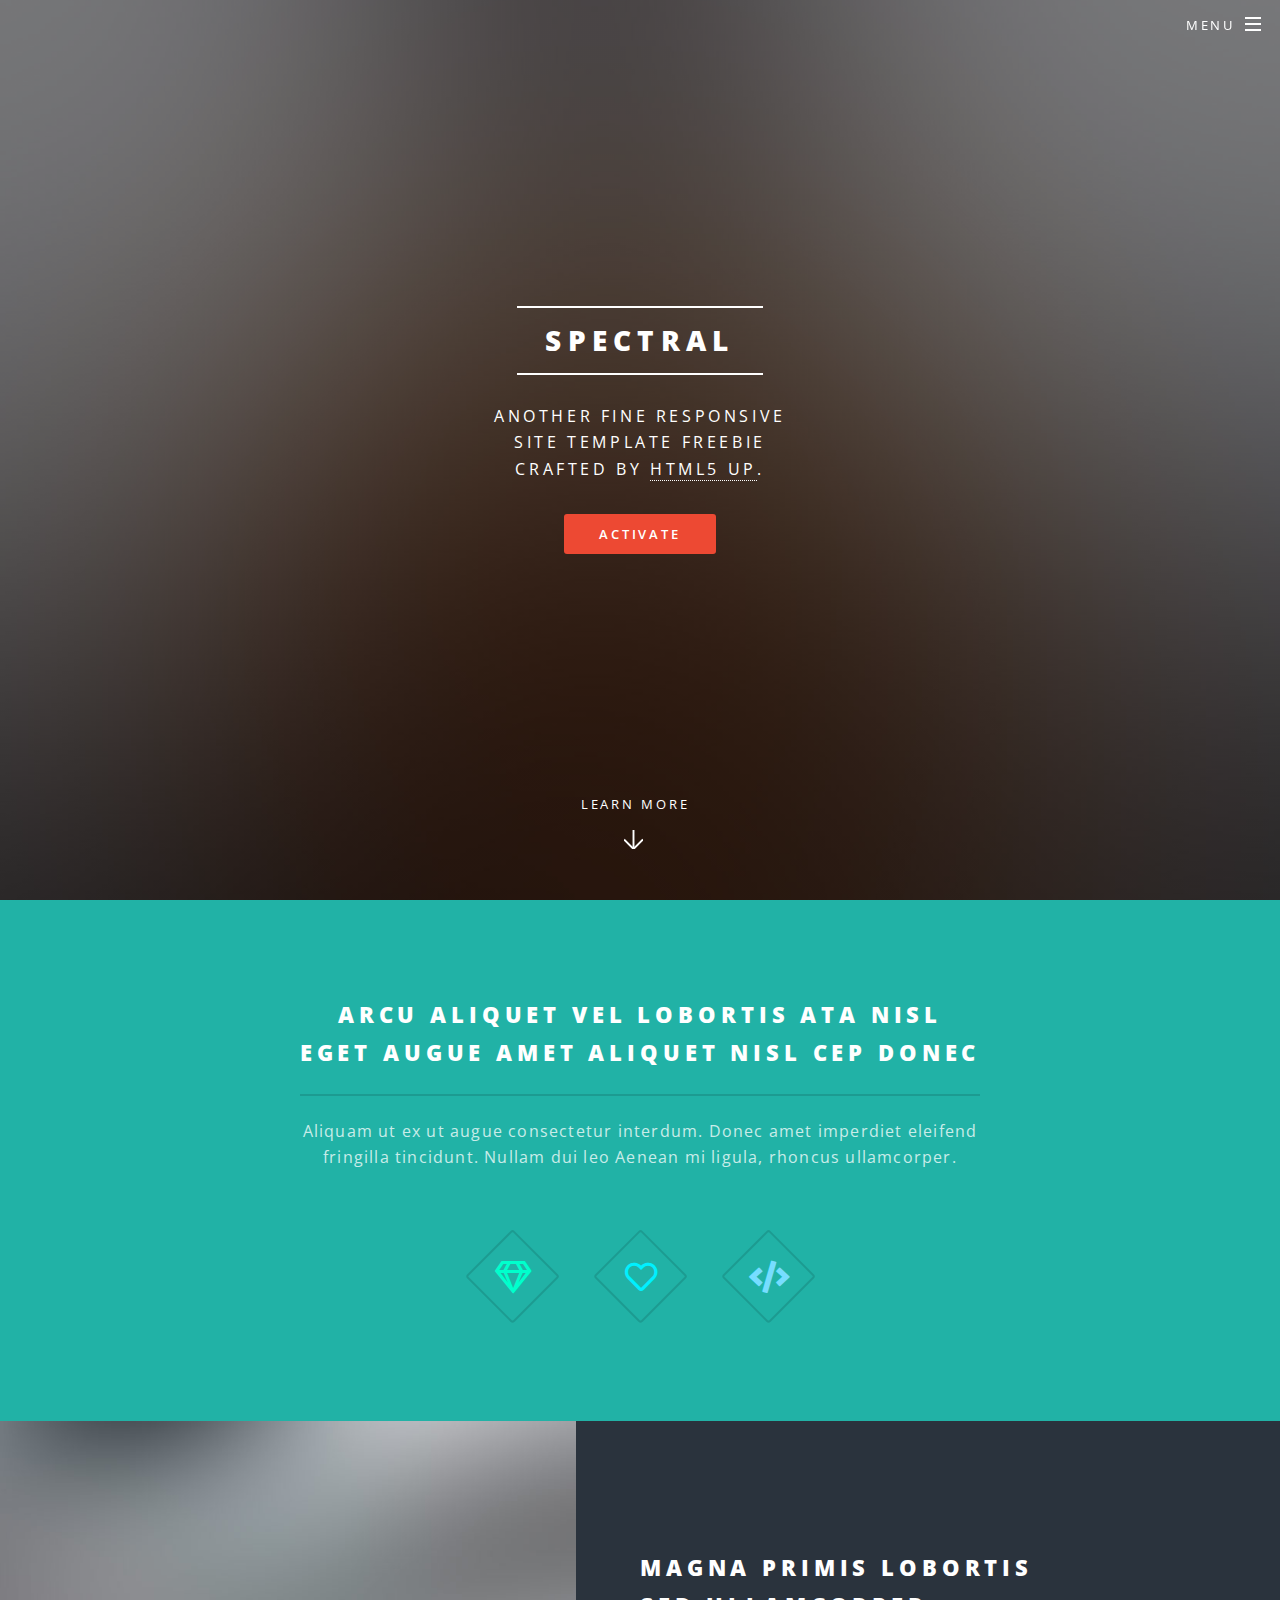
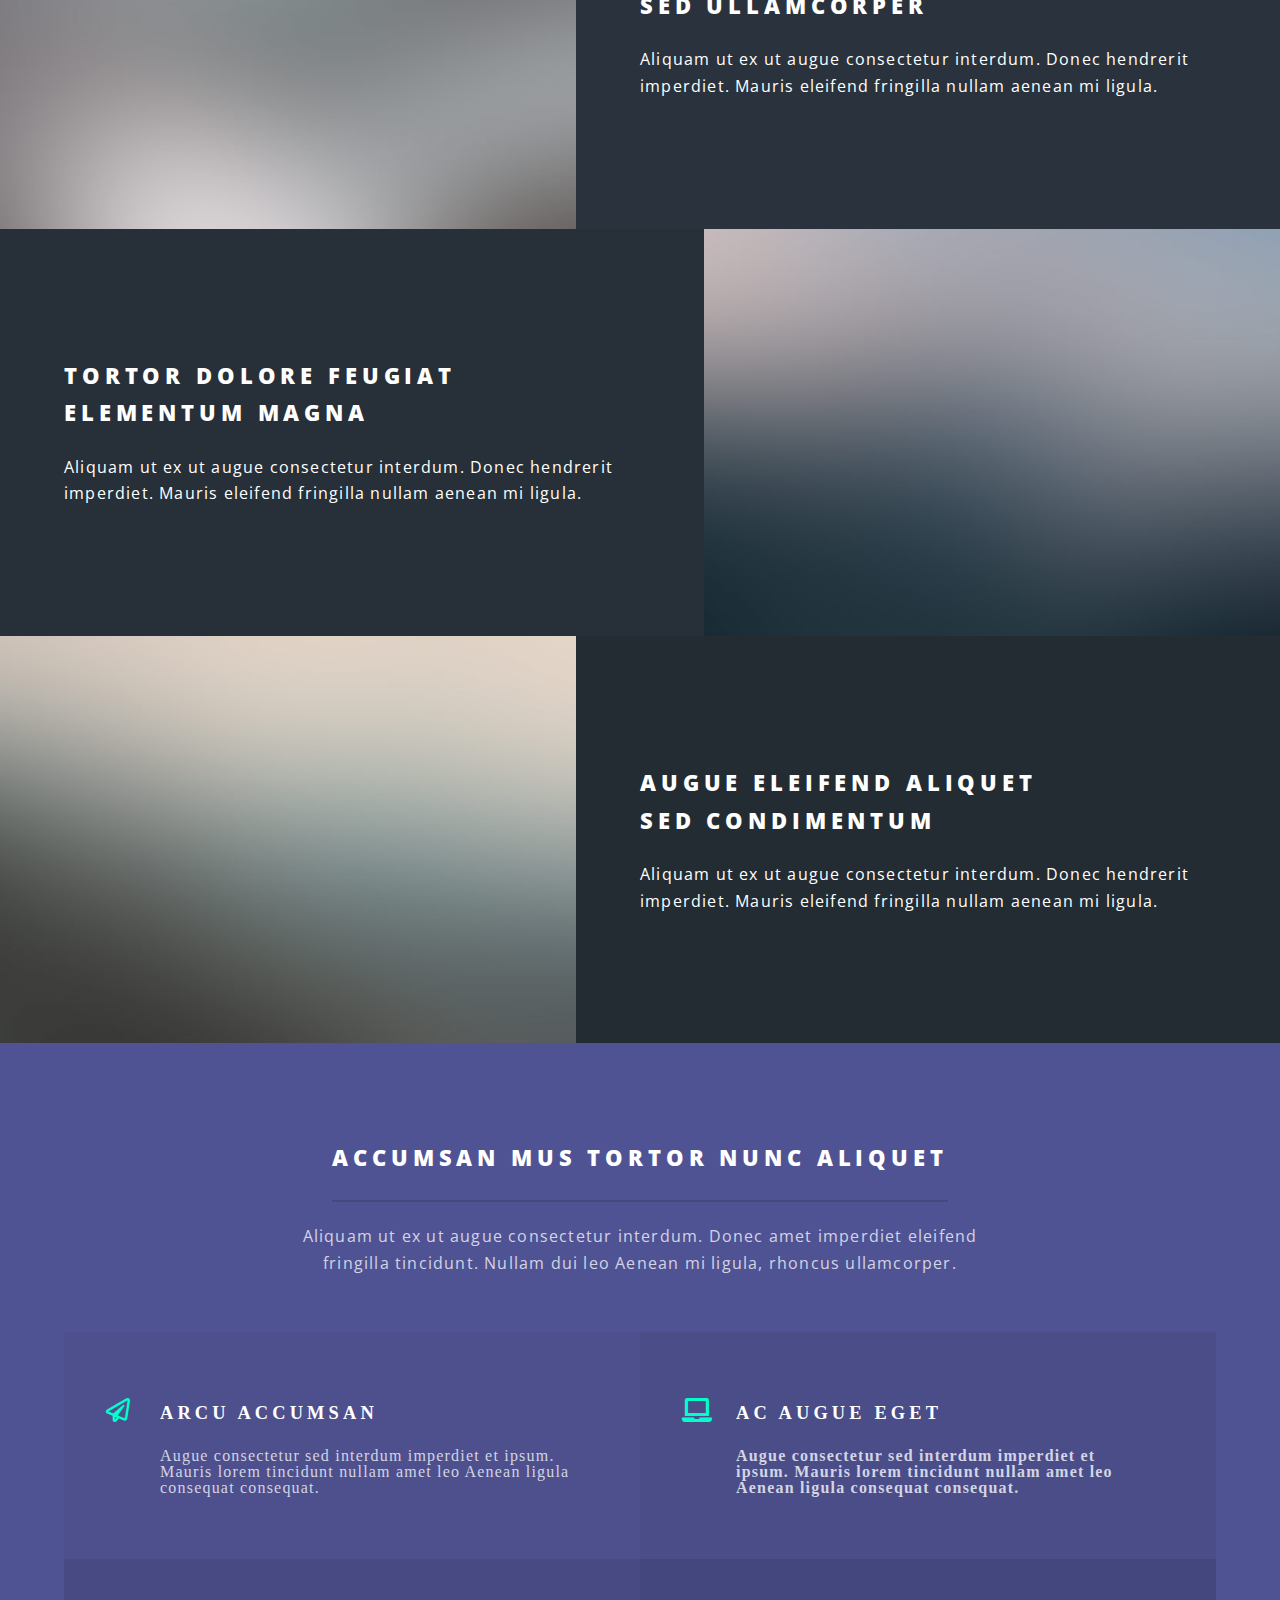
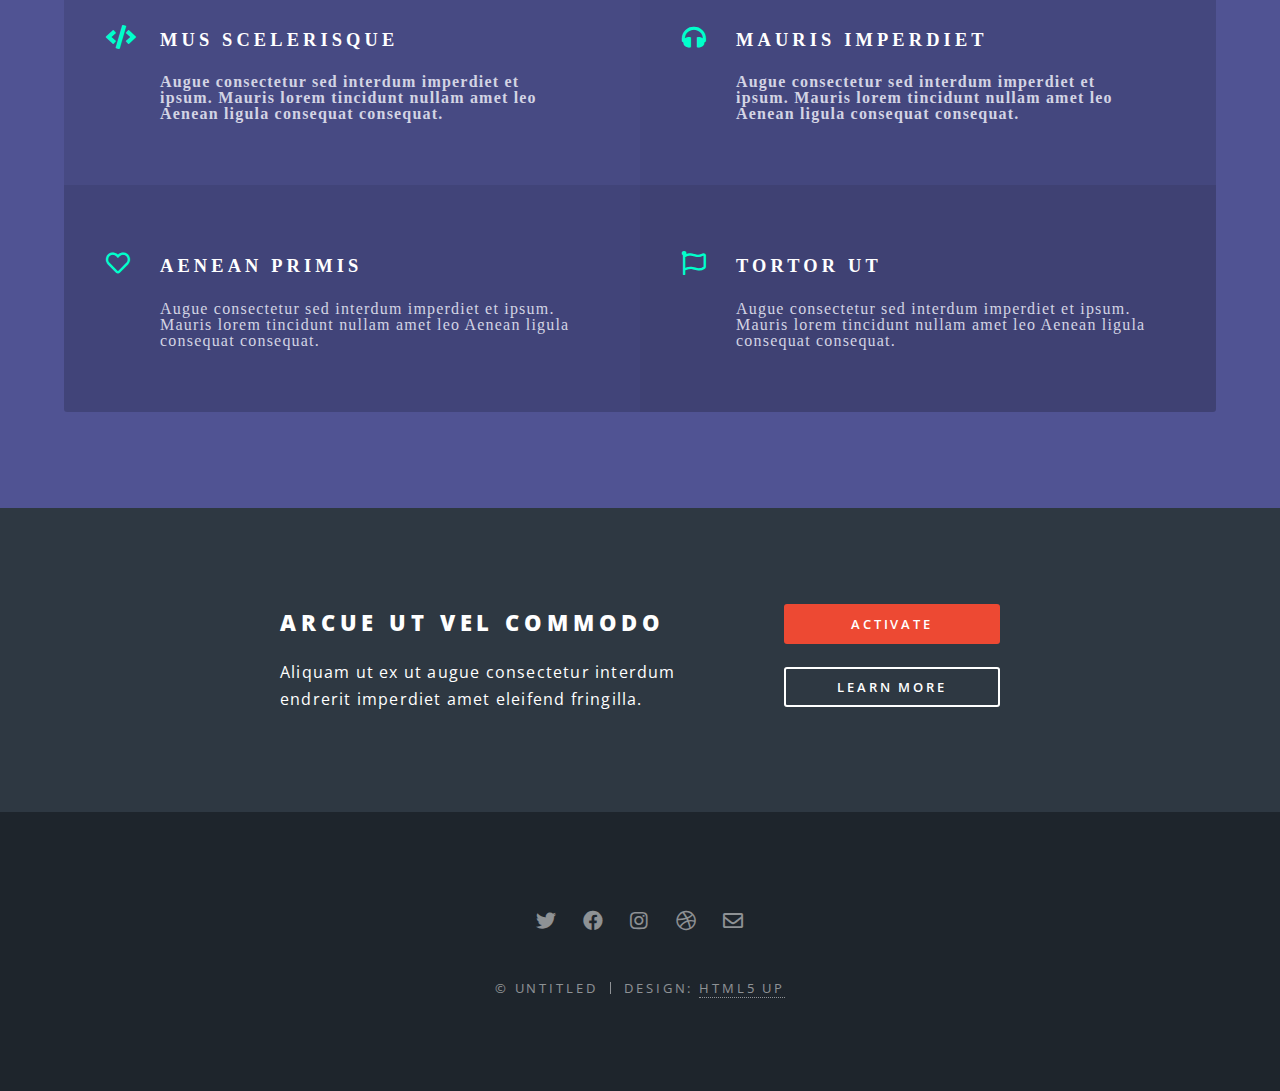
<file: 資源/題目&資源/版型/index.html>
<!DOCTYPE HTML>
<!--
	Spectral by HTML5 UP
	html5up.net | @ajlkn
	Free for personal and commercial use under the CCA 3.0 license (html5up.net/license)
-->
<html>
	<head>
		<title>Spectral by HTML5 UP</title>
		<meta charset="utf-8" />
		<meta name="viewport" content="width=device-width, initial-scale=1, user-scalable=no" />
		<link rel="stylesheet" href="assets/css/main.css" />
		<noscript><link rel="stylesheet" href="assets/css/noscript.css" /></noscript>
	</head>
	<body class="landing is-preload">

		<!-- Page Wrapper -->
			<div id="page-wrapper">

				<!-- Header -->
					<header id="header" class="alt">
						<h1><a href="index.html">Spectral</a></h1>
						<nav id="nav">
							<ul>
								<li class="special">
									<a href="#menu" class="menuToggle"><span>Menu</span></a>
									<div id="menu">
										<ul>
											<li><a href="index.html">Home</a></li>
											<li><a href="generic.html">Generic</a></li>
											<li><a href="elements.html">Elements</a></li>
											<li><a href="#">Sign Up</a></li>
											<li><a href="#">Log In</a></li>
										</ul>
									</div>
								</li>
							</ul>
						</nav>
					</header>

				<!-- Banner -->
					<section id="banner">
						<div class="inner">
							<h2>Spectral</h2>
							<p>Another fine responsive<br />
							site template freebie<br />
							crafted by <a href="http://html5up.net">HTML5 UP</a>.</p>
							<ul class="actions special">
								<li><a href="#" class="button primary">Activate</a></li>
							</ul>
						</div>
						<a href="#one" class="more scrolly">Learn More</a>
					</section>

				<!-- One -->
					<section id="one" class="wrapper style1 special">
						<div class="inner">
							<header class="major">
								<h2>Arcu aliquet vel lobortis ata nisl<br />
								eget augue amet aliquet nisl cep donec</h2>
								<p>Aliquam ut ex ut augue consectetur interdum. Donec amet imperdiet eleifend<br />
								fringilla tincidunt. Nullam dui leo Aenean mi ligula, rhoncus ullamcorper.</p>
							</header>
							<ul class="icons major">
								<li><span class="icon far fa-gem major style1"><span class="label">Lorem</span></span></li>
								<li><span class="icon far fa-heart major style2"><span class="label">Ipsum</span></span></li>
								<li><span class="icon fas fa-code major style3"><span class="label">Dolor</span></span></li>
							</ul>
						</div>
					</section>

				<!-- Two -->
					<section id="two" class="wrapper alt style2">
						<section class="spotlight">
							<div class="image"><img src="images/pic01.jpg" alt="" /></div><div class="content">
								<h2>Magna primis lobortis<br />
								sed ullamcorper</h2>
								<p>Aliquam ut ex ut augue consectetur interdum. Donec hendrerit imperdiet. Mauris eleifend fringilla nullam aenean mi ligula.</p>
							</div>
						</section>
						<section class="spotlight">
							<div class="image"><img src="images/pic02.jpg" alt="" /></div><div class="content">
								<h2>Tortor dolore feugiat<br />
								elementum magna</h2>
								<p>Aliquam ut ex ut augue consectetur interdum. Donec hendrerit imperdiet. Mauris eleifend fringilla nullam aenean mi ligula.</p>
							</div>
						</section>
						<section class="spotlight">
							<div class="image"><img src="images/pic03.jpg" alt="" /></div><div class="content">
								<h2>Augue eleifend aliquet<br />
								sed condimentum</h2>
								<p>Aliquam ut ex ut augue consectetur interdum. Donec hendrerit imperdiet. Mauris eleifend fringilla nullam aenean mi ligula.</p>
							</div>
						</section>
					</section>

				<!-- Three -->
					<section id="three" class="wrapper style3 special">
						<div class="inner">
							<header class="major">
								<h2>Accumsan mus tortor nunc aliquet</h2>
								<p>Aliquam ut ex ut augue consectetur interdum. Donec amet imperdiet eleifend<br />
								fringilla tincidunt. Nullam dui leo Aenean mi ligula, rhoncus ullamcorper.</p>
							</header>
							<ul class="features">
								<li class="icon far fa-paper-plane">
									<h3>Arcu accumsan</h3>
									<p>Augue consectetur sed interdum imperdiet et ipsum. Mauris lorem tincidunt nullam amet leo Aenean ligula consequat consequat.</p>
								</li>
								<li class="icon fas fa-laptop">
									<h3>Ac Augue Eget</h3>
									<p>Augue consectetur sed interdum imperdiet et ipsum. Mauris lorem tincidunt nullam amet leo Aenean ligula consequat consequat.</p>
								</li>
								<li class="icon fas fa-code">
									<h3>Mus Scelerisque</h3>
									<p>Augue consectetur sed interdum imperdiet et ipsum. Mauris lorem tincidunt nullam amet leo Aenean ligula consequat consequat.</p>
								</li>
								<li class="icon fas fa-headphones">
									<h3>Mauris Imperdiet</h3>
									<p>Augue consectetur sed interdum imperdiet et ipsum. Mauris lorem tincidunt nullam amet leo Aenean ligula consequat consequat.</p>
								</li>
								<li class="icon far fa-heart">
									<h3>Aenean Primis</h3>
									<p>Augue consectetur sed interdum imperdiet et ipsum. Mauris lorem tincidunt nullam amet leo Aenean ligula consequat consequat.</p>
								</li>
								<li class="icon far fa-flag">
									<h3>Tortor Ut</h3>
									<p>Augue consectetur sed interdum imperdiet et ipsum. Mauris lorem tincidunt nullam amet leo Aenean ligula consequat consequat.</p>
								</li>
							</ul>
						</div>
					</section>

				<!-- CTA -->
					<section id="cta" class="wrapper style4">
						<div class="inner">
							<header>
								<h2>Arcue ut vel commodo</h2>
								<p>Aliquam ut ex ut augue consectetur interdum endrerit imperdiet amet eleifend fringilla.</p>
							</header>
							<ul class="actions stacked">
								<li><a href="#" class="button fit primary">Activate</a></li>
								<li><a href="#" class="button fit">Learn More</a></li>
							</ul>
						</div>
					</section>

				<!-- Footer -->
					<footer id="footer">
						<ul class="icons">
							<li><a href="#" class="icon fab fa-twitter"><span class="label">Twitter</span></a></li>
							<li><a href="#" class="icon fab fa-facebook"><span class="label">Facebook</span></a></li>
							<li><a href="#" class="icon fab fa-instagram"><span class="label">Instagram</span></a></li>
							<li><a href="#" class="icon fab fa-dribbble"><span class="label">Dribbble</span></a></li>
							<li><a href="#" class="icon far fa-envelope"><span class="label">Email</span></a></li>
						</ul>
						<ul class="copyright">
							<li>&copy; Untitled</li><li>Design: <a href="http://html5up.net">HTML5 UP</a></li>
						</ul>
					</footer>

			</div>

		<!-- Scripts -->
			<script src="assets/js/jquery.min.js"></script>
			<script src="assets/js/jquery.scrollex.min.js"></script>
			<script src="assets/js/jquery.scrolly.min.js"></script>
			<script src="assets/js/browser.min.js"></script>
			<script src="assets/js/breakpoints.min.js"></script>
			<script src="assets/js/util.js"></script>
			<script src="assets/js/main.js"></script>

	</body>
</html>
</file>
<file: 資源/題目&資源/版型/assets/css/noscript.css>
/*
	Spectral by HTML5 UP
	html5up.net | @ajlkn
	Free for personal and commercial use under the CCA 3.0 license (html5up.net/license)
*/

/* Banner */

	body.is-preload #banner h2 {
		-moz-transform: none;
		-webkit-transform: none;
		-ms-transform: none;
		transform: none;
		opacity: 1;
	}

		body.is-preload #banner h2:before, body.is-preload #banner h2:after {
			width: 100%;
		}

	body.is-preload #banner .more {
		-moz-transform: none;
		-webkit-transform: none;
		-ms-transform: none;
		transform: none;
		opacity: 1;
	}

	body.is-preload #banner:after {
		opacity: 0;
	}
</file>
<file: 資源/題目&資源/版型/assets/css/main.css>
@import url(font-awesome.min.css);
@import url("https://fonts.googleapis.com/css?family=Open+Sans:400,400italic,600,600italic,800,800italic");

/*
	Spectral by HTML5 UP
	html5up.net | @ajlkn
	Free for personal and commercial use under the CCA 3.0 license (html5up.net/license)
*/

html, body, div, span, applet, object,
iframe, h1, h2, h3, h4, h5, h6, p, blockquote,
pre, a, abbr, acronym, address, big, cite,
code, del, dfn, em, img, ins, kbd, q, s, samp,
small, strike, strong, sub, sup, tt, var, b,
u, i, center, dl, dt, dd, ol, ul, li, fieldset,
form, label, legend, table, caption, tbody,
tfoot, thead, tr, th, td, article, aside,
canvas, details, embed, figure, figcaption,
footer, header, hgroup, menu, nav, output, ruby,
section, summary, time, mark, audio, video {
	margin: 0;
	padding: 0;
	border: 0;
	font-size: 100%;
	font: inherit;
	vertical-align: baseline;}

article, aside, details, figcaption, figure,
footer, header, hgroup, menu, nav, section {
	display: block;}

body {
	line-height: 1;
}

ol, ul {
	list-style: none;
}

blockquote, q {
	quotes: none;
}

	blockquote:before, blockquote:after, q:before, q:after {
		content: '';
		content: none;
	}

table {
	border-collapse: collapse;
	border-spacing: 0;
}

body {
	-webkit-text-size-adjust: none;
}

mark {
	background-color: transparent;
	color: inherit;
}

input::-moz-focus-inner {
	border: 0;
	padding: 0;
}

input, select, textarea {
	-moz-appearance: none;
	-webkit-appearance: none;
	-ms-appearance: none;
	appearance: none;
}

/* Basic */

	@-ms-viewport {
		width: device-width;
	}

	html {
		box-sizing: border-box;
	}

	*, *:before, *:after {
		box-sizing: inherit;
	}

	body {
		background: #2e3842;
	}

		body.is-preload *, body.is-preload *:before, body.is-preload *:after {
			-moz-animation: none !important;
			-webkit-animation: none !important;
			-ms-animation: none !important;
			animation: none !important;
			-moz-transition: none !important;
			-webkit-transition: none !important;
			-ms-transition: none !important;
			transition: none !important;
		}

	body, input, select, textarea {
		color: #fff;
		font-family: "Open Sans", Helvetica, sans-serif;
		font-size: 15pt;
		font-weight: 400;
		letter-spacing: 0.075em;
		line-height: 1.65em;
	}

		@media screen and (max-width: 1680px) {

			body, input, select, textarea {
				font-size: 13pt;
			}

		}

		@media screen and (max-width: 1280px) {

			body, input, select, textarea {
				font-size: 12pt;
			}

		}

		@media screen and (max-width: 736px) {

			body, input, select, textarea {
				font-size: 11pt;
				letter-spacing: 0.0375em;
			}

		}

	a {
		-moz-transition: color 0.2s ease, border-bottom-color 0.2s ease;
		-webkit-transition: color 0.2s ease, border-bottom-color 0.2s ease;
		-ms-transition: color 0.2s ease, border-bottom-color 0.2s ease;
		transition: color 0.2s ease, border-bottom-color 0.2s ease;
		border-bottom: dotted 1px;
		color: inherit;
		text-decoration: none;
	}

		a:hover {
			border-bottom-color: transparent;
		}

	strong, b {
		color: #fff;
		font-weight: 600;
	}

	em, i {
		font-style: italic;
	}

	p {
		margin: 0 0 2em 0;
	}

	h1, h2, h3, h4, h5, h6 {
		color: #fff;
		font-weight: 800;
		letter-spacing: 0.225em;
		line-height: 1em;
		margin: 0 0 1em 0;
		text-transform: uppercase;
	}

		h1 a, h2 a, h3 a, h4 a, h5 a, h6 a {
			color: inherit;
			text-decoration: none;
		}

	h2 {
		font-size: 1.35em;
		line-height: 1.75em;
	}

		@media screen and (max-width: 736px) {

			h2 {
				font-size: 1.1em;
				line-height: 1.65em;
			}

		}

	h3 {
		font-size: 1.15em;
		line-height: 1.75em;
	}

		@media screen and (max-width: 736px) {

			h3 {
				font-size: 1em;
				line-height: 1.65em;
			}

		}

	h4 {
		font-size: 1em;
		line-height: 1.5em;
	}

	h5 {
		font-size: 0.8em;
		line-height: 1.5em;
	}

	h6 {
		font-size: 0.7em;
		line-height: 1.5em;
	}

	sub {
		font-size: 0.8em;
		position: relative;
		top: 0.5em;
	}

	sup {
		font-size: 0.8em;
		position: relative;
		top: -0.5em;
	}

	hr {
		border: 0;
		border-bottom: solid 2px #fff;
		margin: 3em 0;
	}

		hr.major {
			margin: 4.5em 0;
		}

	blockquote {
		border-left: solid 4px #fff;
		font-style: italic;
		margin: 0 0 2em 0;
		padding: 0.5em 0 0.5em 2em;
	}

	code {
		background: rgba(144, 144, 144, 0.25);
		border-radius: 3px;
		font-family: "Courier New", monospace;
		font-size: 0.9em;
		letter-spacing: 0;
		margin: 0 0.25em;
		padding: 0.25em 0.65em;
	}

	pre {
		-webkit-overflow-scrolling: touch;
		font-family: "Courier New", monospace;
		font-size: 0.9em;
		margin: 0 0 2em 0;
	}

		pre code {
			display: block;
			line-height: 1.75em;
			padding: 1em 1.5em;
			overflow-x: auto;
		}

	.align-left {
		text-align: left;
	}

	.align-center {
		text-align: center;
	}

	.align-right {
		text-align: right;
	}

/* Row */

	.row {
		display: flex;
		flex-wrap: wrap;
		box-sizing: border-box;
		align-items: stretch;
	}

		.row > * {
			box-sizing: border-box;
		}

		.row.gtr-uniform > * > :last-child {
			margin-bottom: 0;
		}

		.row.aln-left {
			justify-content: flex-start;
		}

		.row.aln-center {
			justify-content: center;
		}

		.row.aln-right {
			justify-content: flex-end;
		}

		.row.aln-top {
			align-items: flex-start;
		}

		.row.aln-middle {
			align-items: center;
		}

		.row.aln-bottom {
			align-items: flex-end;
		}

		.row > .imp {
			order: -1;
		}

		.row > .col-1 {
			width: 8.3333333333%;
		}

		.row > .off-1 {
			margin-left: 8.3333333333%;
		}

		.row > .col-2 {
			width: 16.6666666667%;
		}

		.row > .off-2 {
			margin-left: 16.6666666667%;
		}

		.row > .col-3 {
			width: 25%;
		}

		.row > .off-3 {
			margin-left: 25%;
		}

		.row > .col-4 {
			width: 33.3333333333%;
		}

		.row > .off-4 {
			margin-left: 33.3333333333%;
		}

		.row > .col-5 {
			width: 41.6666666667%;
		}

		.row > .off-5 {
			margin-left: 41.6666666667%;
		}

		.row > .col-6 {
			width: 50%;
		}

		.row > .off-6 {
			margin-left: 50%;
		}

		.row > .col-7 {
			width: 58.3333333333%;
		}

		.row > .off-7 {
			margin-left: 58.3333333333%;
		}

		.row > .col-8 {
			width: 66.6666666667%;
		}

		.row > .off-8 {
			margin-left: 66.6666666667%;
		}

		.row > .col-9 {
			width: 75%;
		}

		.row > .off-9 {
			margin-left: 75%;
		}

		.row > .col-10 {
			width: 83.3333333333%;
		}

		.row > .off-10 {
			margin-left: 83.3333333333%;
		}

		.row > .col-11 {
			width: 91.6666666667%;
		}

		.row > .off-11 {
			margin-left: 91.6666666667%;
		}

		.row > .col-12 {
			width: 100%;
		}

		.row > .off-12 {
			margin-left: 100%;
		}

		.row.gtr-0 {
			margin-top: 0;
			margin-left: 0em;
		}

			.row.gtr-0 > * {
				padding: 0 0 0 0em;
			}

			.row.gtr-0.gtr-uniform {
				margin-top: 0em;
			}

				.row.gtr-0.gtr-uniform > * {
					padding-top: 0em;
				}

		.row.gtr-25 {
			margin-top: 0;
			margin-left: -0.375em;
		}

			.row.gtr-25 > * {
				padding: 0 0 0 0.375em;
			}

			.row.gtr-25.gtr-uniform {
				margin-top: -0.375em;
			}

				.row.gtr-25.gtr-uniform > * {
					padding-top: 0.375em;
				}

		.row.gtr-50 {
			margin-top: 0;
			margin-left: -0.75em;
		}

			.row.gtr-50 > * {
				padding: 0 0 0 0.75em;
			}

			.row.gtr-50.gtr-uniform {
				margin-top: -0.75em;
			}

				.row.gtr-50.gtr-uniform > * {
					padding-top: 0.75em;
				}

		.row {
			margin-top: 0;
			margin-left: -1.5em;
		}

			.row > * {
				padding: 0 0 0 1.5em;
			}

			.row.gtr-uniform {
				margin-top: -1.5em;
			}

				.row.gtr-uniform > * {
					padding-top: 1.5em;
				}

		.row.gtr-150 {
			margin-top: 0;
			margin-left: -2.25em;
		}

			.row.gtr-150 > * {
				padding: 0 0 0 2.25em;
			}

			.row.gtr-150.gtr-uniform {
				margin-top: -2.25em;
			}

				.row.gtr-150.gtr-uniform > * {
					padding-top: 2.25em;
				}

		.row.gtr-200 {
			margin-top: 0;
			margin-left: -3em;
		}

			.row.gtr-200 > * {
				padding: 0 0 0 3em;
			}

			.row.gtr-200.gtr-uniform {
				margin-top: -3em;
			}

				.row.gtr-200.gtr-uniform > * {
					padding-top: 3em;
				}

		@media screen and (max-width: 1680px) {

			.row {
				display: flex;
				flex-wrap: wrap;
				box-sizing: border-box;
				align-items: stretch;
			}

				.row > * {
					box-sizing: border-box;
				}

				.row.gtr-uniform > * > :last-child {
					margin-bottom: 0;
				}

				.row.aln-left {
					justify-content: flex-start;
				}

				.row.aln-center {
					justify-content: center;
				}

				.row.aln-right {
					justify-content: flex-end;
				}

				.row.aln-top {
					align-items: flex-start;
				}

				.row.aln-middle {
					align-items: center;
				}

				.row.aln-bottom {
					align-items: flex-end;
				}

				.row > .imp-xlarge {
					order: -1;
				}

				.row > .col-1-xlarge {
					width: 8.3333333333%;
				}

				.row > .off-1-xlarge {
					margin-left: 8.3333333333%;
				}

				.row > .col-2-xlarge {
					width: 16.6666666667%;
				}

				.row > .off-2-xlarge {
					margin-left: 16.6666666667%;
				}

				.row > .col-3-xlarge {
					width: 25%;
				}

				.row > .off-3-xlarge {
					margin-left: 25%;
				}

				.row > .col-4-xlarge {
					width: 33.3333333333%;
				}

				.row > .off-4-xlarge {
					margin-left: 33.3333333333%;
				}

				.row > .col-5-xlarge {
					width: 41.6666666667%;
				}

				.row > .off-5-xlarge {
					margin-left: 41.6666666667%;
				}

				.row > .col-6-xlarge {
					width: 50%;
				}

				.row > .off-6-xlarge {
					margin-left: 50%;
				}

				.row > .col-7-xlarge {
					width: 58.3333333333%;
				}

				.row > .off-7-xlarge {
					margin-left: 58.3333333333%;
				}

				.row > .col-8-xlarge {
					width: 66.6666666667%;
				}

				.row > .off-8-xlarge {
					margin-left: 66.6666666667%;
				}

				.row > .col-9-xlarge {
					width: 75%;
				}

				.row > .off-9-xlarge {
					margin-left: 75%;
				}

				.row > .col-10-xlarge {
					width: 83.3333333333%;
				}

				.row > .off-10-xlarge {
					margin-left: 83.3333333333%;
				}

				.row > .col-11-xlarge {
					width: 91.6666666667%;
				}

				.row > .off-11-xlarge {
					margin-left: 91.6666666667%;
				}

				.row > .col-12-xlarge {
					width: 100%;
				}

				.row > .off-12-xlarge {
					margin-left: 100%;
				}

				.row.gtr-0 {
					margin-top: 0;
					margin-left: 0em;
				}

					.row.gtr-0 > * {
						padding: 0 0 0 0em;
					}

					.row.gtr-0.gtr-uniform {
						margin-top: 0em;
					}

						.row.gtr-0.gtr-uniform > * {
							padding-top: 0em;
						}

				.row.gtr-25 {
					margin-top: 0;
					margin-left: -0.375em;
				}

					.row.gtr-25 > * {
						padding: 0 0 0 0.375em;
					}

					.row.gtr-25.gtr-uniform {
						margin-top: -0.375em;
					}

						.row.gtr-25.gtr-uniform > * {
							padding-top: 0.375em;
						}

				.row.gtr-50 {
					margin-top: 0;
					margin-left: -0.75em;
				}

					.row.gtr-50 > * {
						padding: 0 0 0 0.75em;
					}

					.row.gtr-50.gtr-uniform {
						margin-top: -0.75em;
					}

						.row.gtr-50.gtr-uniform > * {
							padding-top: 0.75em;
						}

				.row {
					margin-top: 0;
					margin-left: -1.5em;
				}

					.row > * {
						padding: 0 0 0 1.5em;
					}

					.row.gtr-uniform {
						margin-top: -1.5em;
					}

						.row.gtr-uniform > * {
							padding-top: 1.5em;
						}

				.row.gtr-150 {
					margin-top: 0;
					margin-left: -2.25em;
				}

					.row.gtr-150 > * {
						padding: 0 0 0 2.25em;
					}

					.row.gtr-150.gtr-uniform {
						margin-top: -2.25em;
					}

						.row.gtr-150.gtr-uniform > * {
							padding-top: 2.25em;
						}

				.row.gtr-200 {
					margin-top: 0;
					margin-left: -3em;
				}

					.row.gtr-200 > * {
						padding: 0 0 0 3em;
					}

					.row.gtr-200.gtr-uniform {
						margin-top: -3em;
					}

						.row.gtr-200.gtr-uniform > * {
							padding-top: 3em;
						}

		}

		@media screen and (max-width: 1280px) {

			.row {
				display: flex;
				flex-wrap: wrap;
				box-sizing: border-box;
				align-items: stretch;
			}

				.row > * {
					box-sizing: border-box;
				}

				.row.gtr-uniform > * > :last-child {
					margin-bottom: 0;
				}

				.row.aln-left {
					justify-content: flex-start;
				}

				.row.aln-center {
					justify-content: center;
				}

				.row.aln-right {
					justify-content: flex-end;
				}

				.row.aln-top {
					align-items: flex-start;
				}

				.row.aln-middle {
					align-items: center;
				}

				.row.aln-bottom {
					align-items: flex-end;
				}

				.row > .imp-large {
					order: -1;
				}

				.row > .col-1-large {
					width: 8.3333333333%;
				}

				.row > .off-1-large {
					margin-left: 8.3333333333%;
				}

				.row > .col-2-large {
					width: 16.6666666667%;
				}

				.row > .off-2-large {
					margin-left: 16.6666666667%;
				}

				.row > .col-3-large {
					width: 25%;
				}

				.row > .off-3-large {
					margin-left: 25%;
				}

				.row > .col-4-large {
					width: 33.3333333333%;
				}

				.row > .off-4-large {
					margin-left: 33.3333333333%;
				}

				.row > .col-5-large {
					width: 41.6666666667%;
				}

				.row > .off-5-large {
					margin-left: 41.6666666667%;
				}

				.row > .col-6-large {
					width: 50%;
				}

				.row > .off-6-large {
					margin-left: 50%;
				}

				.row > .col-7-large {
					width: 58.3333333333%;
				}

				.row > .off-7-large {
					margin-left: 58.3333333333%;
				}

				.row > .col-8-large {
					width: 66.6666666667%;
				}

				.row > .off-8-large {
					margin-left: 66.6666666667%;
				}

				.row > .col-9-large {
					width: 75%;
				}

				.row > .off-9-large {
					margin-left: 75%;
				}

				.row > .col-10-large {
					width: 83.3333333333%;
				}

				.row > .off-10-large {
					margin-left: 83.3333333333%;
				}

				.row > .col-11-large {
					width: 91.6666666667%;
				}

				.row > .off-11-large {
					margin-left: 91.6666666667%;
				}

				.row > .col-12-large {
					width: 100%;
				}

				.row > .off-12-large {
					margin-left: 100%;
				}

				.row.gtr-0 {
					margin-top: 0;
					margin-left: 0em;
				}

					.row.gtr-0 > * {
						padding: 0 0 0 0em;
					}

					.row.gtr-0.gtr-uniform {
						margin-top: 0em;
					}

						.row.gtr-0.gtr-uniform > * {
							padding-top: 0em;
						}

				.row.gtr-25 {
					margin-top: 0;
					margin-left: -0.375em;
				}

					.row.gtr-25 > * {
						padding: 0 0 0 0.375em;
					}

					.row.gtr-25.gtr-uniform {
						margin-top: -0.375em;
					}

						.row.gtr-25.gtr-uniform > * {
							padding-top: 0.375em;
						}

				.row.gtr-50 {
					margin-top: 0;
					margin-left: -0.75em;
				}

					.row.gtr-50 > * {
						padding: 0 0 0 0.75em;
					}

					.row.gtr-50.gtr-uniform {
						margin-top: -0.75em;
					}

						.row.gtr-50.gtr-uniform > * {
							padding-top: 0.75em;
						}

				.row {
					margin-top: 0;
					margin-left: -1.5em;
				}

					.row > * {
						padding: 0 0 0 1.5em;
					}

					.row.gtr-uniform {
						margin-top: -1.5em;
					}

						.row.gtr-uniform > * {
							padding-top: 1.5em;
						}

				.row.gtr-150 {
					margin-top: 0;
					margin-left: -2.25em;
				}

					.row.gtr-150 > * {
						padding: 0 0 0 2.25em;
					}

					.row.gtr-150.gtr-uniform {
						margin-top: -2.25em;
					}

						.row.gtr-150.gtr-uniform > * {
							padding-top: 2.25em;
						}

				.row.gtr-200 {
					margin-top: 0;
					margin-left: -3em;
				}

					.row.gtr-200 > * {
						padding: 0 0 0 3em;
					}

					.row.gtr-200.gtr-uniform {
						margin-top: -3em;
					}

						.row.gtr-200.gtr-uniform > * {
							padding-top: 3em;
						}

		}

		@media screen and (max-width: 980px) {

			.row {
				display: flex;
				flex-wrap: wrap;
				box-sizing: border-box;
				align-items: stretch;
			}

				.row > * {
					box-sizing: border-box;
				}

				.row.gtr-uniform > * > :last-child {
					margin-bottom: 0;
				}

				.row.aln-left {
					justify-content: flex-start;
				}

				.row.aln-center {
					justify-content: center;
				}

				.row.aln-right {
					justify-content: flex-end;
				}

				.row.aln-top {
					align-items: flex-start;
				}

				.row.aln-middle {
					align-items: center;
				}

				.row.aln-bottom {
					align-items: flex-end;
				}

				.row > .imp-medium {
					order: -1;
				}

				.row > .col-1-medium {
					width: 8.3333333333%;
				}

				.row > .off-1-medium {
					margin-left: 8.3333333333%;
				}

				.row > .col-2-medium {
					width: 16.6666666667%;
				}

				.row > .off-2-medium {
					margin-left: 16.6666666667%;
				}

				.row > .col-3-medium {
					width: 25%;
				}

				.row > .off-3-medium {
					margin-left: 25%;
				}

				.row > .col-4-medium {
					width: 33.3333333333%;
				}

				.row > .off-4-medium {
					margin-left: 33.3333333333%;
				}

				.row > .col-5-medium {
					width: 41.6666666667%;
				}

				.row > .off-5-medium {
					margin-left: 41.6666666667%;
				}

				.row > .col-6-medium {
					width: 50%;
				}

				.row > .off-6-medium {
					margin-left: 50%;
				}

				.row > .col-7-medium {
					width: 58.3333333333%;
				}

				.row > .off-7-medium {
					margin-left: 58.3333333333%;
				}

				.row > .col-8-medium {
					width: 66.6666666667%;
				}

				.row > .off-8-medium {
					margin-left: 66.6666666667%;
				}

				.row > .col-9-medium {
					width: 75%;
				}

				.row > .off-9-medium {
					margin-left: 75%;
				}

				.row > .col-10-medium {
					width: 83.3333333333%;
				}

				.row > .off-10-medium {
					margin-left: 83.3333333333%;
				}

				.row > .col-11-medium {
					width: 91.6666666667%;
				}

				.row > .off-11-medium {
					margin-left: 91.6666666667%;
				}

				.row > .col-12-medium {
					width: 100%;
				}

				.row > .off-12-medium {
					margin-left: 100%;
				}

				.row.gtr-0 {
					margin-top: 0;
					margin-left: 0em;
				}

					.row.gtr-0 > * {
						padding: 0 0 0 0em;
					}

					.row.gtr-0.gtr-uniform {
						margin-top: 0em;
					}

						.row.gtr-0.gtr-uniform > * {
							padding-top: 0em;
						}

				.row.gtr-25 {
					margin-top: 0;
					margin-left: -0.375em;
				}

					.row.gtr-25 > * {
						padding: 0 0 0 0.375em;
					}

					.row.gtr-25.gtr-uniform {
						margin-top: -0.375em;
					}

						.row.gtr-25.gtr-uniform > * {
							padding-top: 0.375em;
						}

				.row.gtr-50 {
					margin-top: 0;
					margin-left: -0.75em;
				}

					.row.gtr-50 > * {
						padding: 0 0 0 0.75em;
					}

					.row.gtr-50.gtr-uniform {
						margin-top: -0.75em;
					}

						.row.gtr-50.gtr-uniform > * {
							padding-top: 0.75em;
						}

				.row {
					margin-top: 0;
					margin-left: -1.5em;
				}

					.row > * {
						padding: 0 0 0 1.5em;
					}

					.row.gtr-uniform {
						margin-top: -1.5em;
					}

						.row.gtr-uniform > * {
							padding-top: 1.5em;
						}

				.row.gtr-150 {
					margin-top: 0;
					margin-left: -2.25em;
				}

					.row.gtr-150 > * {
						padding: 0 0 0 2.25em;
					}

					.row.gtr-150.gtr-uniform {
						margin-top: -2.25em;
					}

						.row.gtr-150.gtr-uniform > * {
							padding-top: 2.25em;
						}

				.row.gtr-200 {
					margin-top: 0;
					margin-left: -3em;
				}

					.row.gtr-200 > * {
						padding: 0 0 0 3em;
					}

					.row.gtr-200.gtr-uniform {
						margin-top: -3em;
					}

						.row.gtr-200.gtr-uniform > * {
							padding-top: 3em;
						}

		}

		@media screen and (max-width: 736px) {

			.row {
				display: flex;
				flex-wrap: wrap;
				box-sizing: border-box;
				align-items: stretch;
			}

				.row > * {
					box-sizing: border-box;
				}

				.row.gtr-uniform > * > :last-child {
					margin-bottom: 0;
				}

				.row.aln-left {
					justify-content: flex-start;
				}

				.row.aln-center {
					justify-content: center;
				}

				.row.aln-right {
					justify-content: flex-end;
				}

				.row.aln-top {
					align-items: flex-start;
				}

				.row.aln-middle {
					align-items: center;
				}

				.row.aln-bottom {
					align-items: flex-end;
				}

				.row > .imp-small {
					order: -1;
				}

				.row > .col-1-small {
					width: 8.3333333333%;
				}

				.row > .off-1-small {
					margin-left: 8.3333333333%;
				}

				.row > .col-2-small {
					width: 16.6666666667%;
				}

				.row > .off-2-small {
					margin-left: 16.6666666667%;
				}

				.row > .col-3-small {
					width: 25%;
				}

				.row > .off-3-small {
					margin-left: 25%;
				}

				.row > .col-4-small {
					width: 33.3333333333%;
				}

				.row > .off-4-small {
					margin-left: 33.3333333333%;
				}

				.row > .col-5-small {
					width: 41.6666666667%;
				}

				.row > .off-5-small {
					margin-left: 41.6666666667%;
				}

				.row > .col-6-small {
					width: 50%;
				}

				.row > .off-6-small {
					margin-left: 50%;
				}

				.row > .col-7-small {
					width: 58.3333333333%;
				}

				.row > .off-7-small {
					margin-left: 58.3333333333%;
				}

				.row > .col-8-small {
					width: 66.6666666667%;
				}

				.row > .off-8-small {
					margin-left: 66.6666666667%;
				}

				.row > .col-9-small {
					width: 75%;
				}

				.row > .off-9-small {
					margin-left: 75%;
				}

				.row > .col-10-small {
					width: 83.3333333333%;
				}

				.row > .off-10-small {
					margin-left: 83.3333333333%;
				}

				.row > .col-11-small {
					width: 91.6666666667%;
				}

				.row > .off-11-small {
					margin-left: 91.6666666667%;
				}

				.row > .col-12-small {
					width: 100%;
				}

				.row > .off-12-small {
					margin-left: 100%;
				}

				.row.gtr-0 {
					margin-top: 0;
					margin-left: 0em;
				}

					.row.gtr-0 > * {
						padding: 0 0 0 0em;
					}

					.row.gtr-0.gtr-uniform {
						margin-top: 0em;
					}

						.row.gtr-0.gtr-uniform > * {
							padding-top: 0em;
						}

				.row.gtr-25 {
					margin-top: 0;
					margin-left: -0.375em;
				}

					.row.gtr-25 > * {
						padding: 0 0 0 0.375em;
					}

					.row.gtr-25.gtr-uniform {
						margin-top: -0.375em;
					}

						.row.gtr-25.gtr-uniform > * {
							padding-top: 0.375em;
						}

				.row.gtr-50 {
					margin-top: 0;
					margin-left: -0.75em;
				}

					.row.gtr-50 > * {
						padding: 0 0 0 0.75em;
					}

					.row.gtr-50.gtr-uniform {
						margin-top: -0.75em;
					}

						.row.gtr-50.gtr-uniform > * {
							padding-top: 0.75em;
						}

				.row {
					margin-top: 0;
					margin-left: -1.5em;
				}

					.row > * {
						padding: 0 0 0 1.5em;
					}

					.row.gtr-uniform {
						margin-top: -1.5em;
					}

						.row.gtr-uniform > * {
							padding-top: 1.5em;
						}

				.row.gtr-150 {
					margin-top: 0;
					margin-left: -2.25em;
				}

					.row.gtr-150 > * {
						padding: 0 0 0 2.25em;
					}

					.row.gtr-150.gtr-uniform {
						margin-top: -2.25em;
					}

						.row.gtr-150.gtr-uniform > * {
							padding-top: 2.25em;
						}

				.row.gtr-200 {
					margin-top: 0;
					margin-left: -3em;
				}

					.row.gtr-200 > * {
						padding: 0 0 0 3em;
					}

					.row.gtr-200.gtr-uniform {
						margin-top: -3em;
					}

						.row.gtr-200.gtr-uniform > * {
							padding-top: 3em;
						}

		}

		@media screen and (max-width: 480px) {

			.row {
				display: flex;
				flex-wrap: wrap;
				box-sizing: border-box;
				align-items: stretch;
			}

				.row > * {
					box-sizing: border-box;
				}

				.row.gtr-uniform > * > :last-child {
					margin-bottom: 0;
				}

				.row.aln-left {
					justify-content: flex-start;
				}

				.row.aln-center {
					justify-content: center;
				}

				.row.aln-right {
					justify-content: flex-end;
				}

				.row.aln-top {
					align-items: flex-start;
				}

				.row.aln-middle {
					align-items: center;
				}

				.row.aln-bottom {
					align-items: flex-end;
				}

				.row > .imp-xsmall {
					order: -1;
				}

				.row > .col-1-xsmall {
					width: 8.3333333333%;
				}

				.row > .off-1-xsmall {
					margin-left: 8.3333333333%;
				}

				.row > .col-2-xsmall {
					width: 16.6666666667%;
				}

				.row > .off-2-xsmall {
					margin-left: 16.6666666667%;
				}

				.row > .col-3-xsmall {
					width: 25%;
				}

				.row > .off-3-xsmall {
					margin-left: 25%;
				}

				.row > .col-4-xsmall {
					width: 33.3333333333%;
				}

				.row > .off-4-xsmall {
					margin-left: 33.3333333333%;
				}

				.row > .col-5-xsmall {
					width: 41.6666666667%;
				}

				.row > .off-5-xsmall {
					margin-left: 41.6666666667%;
				}

				.row > .col-6-xsmall {
					width: 50%;
				}

				.row > .off-6-xsmall {
					margin-left: 50%;
				}

				.row > .col-7-xsmall {
					width: 58.3333333333%;
				}

				.row > .off-7-xsmall {
					margin-left: 58.3333333333%;
				}

				.row > .col-8-xsmall {
					width: 66.6666666667%;
				}

				.row > .off-8-xsmall {
					margin-left: 66.6666666667%;
				}

				.row > .col-9-xsmall {
					width: 75%;
				}

				.row > .off-9-xsmall {
					margin-left: 75%;
				}

				.row > .col-10-xsmall {
					width: 83.3333333333%;
				}

				.row > .off-10-xsmall {
					margin-left: 83.3333333333%;
				}

				.row > .col-11-xsmall {
					width: 91.6666666667%;
				}

				.row > .off-11-xsmall {
					margin-left: 91.6666666667%;
				}

				.row > .col-12-xsmall {
					width: 100%;
				}

				.row > .off-12-xsmall {
					margin-left: 100%;
				}

				.row.gtr-0 {
					margin-top: 0;
					margin-left: 0em;
				}

					.row.gtr-0 > * {
						padding: 0 0 0 0em;
					}

					.row.gtr-0.gtr-uniform {
						margin-top: 0em;
					}

						.row.gtr-0.gtr-uniform > * {
							padding-top: 0em;
						}

				.row.gtr-25 {
					margin-top: 0;
					margin-left: -0.375em;
				}

					.row.gtr-25 > * {
						padding: 0 0 0 0.375em;
					}

					.row.gtr-25.gtr-uniform {
						margin-top: -0.375em;
					}

						.row.gtr-25.gtr-uniform > * {
							padding-top: 0.375em;
						}

				.row.gtr-50 {
					margin-top: 0;
					margin-left: -0.75em;
				}

					.row.gtr-50 > * {
						padding: 0 0 0 0.75em;
					}

					.row.gtr-50.gtr-uniform {
						margin-top: -0.75em;
					}

						.row.gtr-50.gtr-uniform > * {
							padding-top: 0.75em;
						}

				.row {
					margin-top: 0;
					margin-left: -1.5em;
				}

					.row > * {
						padding: 0 0 0 1.5em;
					}

					.row.gtr-uniform {
						margin-top: -1.5em;
					}

						.row.gtr-uniform > * {
							padding-top: 1.5em;
						}

				.row.gtr-150 {
					margin-top: 0;
					margin-left: -2.25em;
				}

					.row.gtr-150 > * {
						padding: 0 0 0 2.25em;
					}

					.row.gtr-150.gtr-uniform {
						margin-top: -2.25em;
					}

						.row.gtr-150.gtr-uniform > * {
							padding-top: 2.25em;
						}

				.row.gtr-200 {
					margin-top: 0;
					margin-left: -3em;
				}

					.row.gtr-200 > * {
						padding: 0 0 0 3em;
					}

					.row.gtr-200.gtr-uniform {
						margin-top: -3em;
					}

						.row.gtr-200.gtr-uniform > * {
							padding-top: 3em;
						}

		}

/* Section/Article */

	section.special, article.special {
		text-align: center;
	}

	header p {
		color: rgba(255, 255, 255, 0.5);
		position: relative;
		top: -0.25em;
	}

	header h3 + p {
		font-size: 1.1em;
	}

	header h4 + p,
	header h5 + p,
	header h6 + p {
		font-size: 0.9em;
	}

	header.major {
		margin: 0 0 3.5em 0;
	}

		header.major h2, header.major h3, header.major h4, header.major h5, header.major h6 {
			border-bottom: solid 2px #fff;
			display: inline-block;
			padding-bottom: 1em;
			position: relative;
		}

			header.major h2:after, header.major h3:after, header.major h4:after, header.major h5:after, header.major h6:after {
				content: '';
				display: block;
				height: 1px;
			}

		header.major p {
			color: #fff;
			top: 0;
		}

		@media screen and (max-width: 736px) {

			header.major {
				margin: 0 0 2em 0;
			}

		}

	@media screen and (max-width: 980px) {

		header br {
			display: none;
		}

	}

/* Form */

	form {
		margin: 0 0 2em 0;
	}

	label {
		color: #fff;
		display: block;
		font-size: 0.9em;
		font-weight: 600;
		margin: 0 0 1em 0;
	}

	input[type="text"],
	input[type="password"],
	input[type="email"],
	select,
	textarea {
		-moz-appearance: none;
		-webkit-appearance: none;
		-ms-appearance: none;
		appearance: none;
		background-color: rgba(144, 144, 144, 0.25);
		border-radius: 3px;
		border: none;
		color: inherit;
		display: block;
		outline: 0;
		padding: 0 1em;
		text-decoration: none;
		width: 100%;
	}

		input[type="text"]:invalid,
		input[type="password"]:invalid,
		input[type="email"]:invalid,
		select:invalid,
		textarea:invalid {
			box-shadow: none;
		}

		input[type="text"]:focus,
		input[type="password"]:focus,
		input[type="email"]:focus,
		select:focus,
		textarea:focus {
			box-shadow: 0 0 0 2px #21b2a6;
		}

	select {
		background-size: 1.25em;
		background-repeat: no-repeat;
		background-position: calc(100% - 1em) center;
		height: 2.75em;
		padding-right: 2.75em;
		text-overflow: ellipsis;
	}

		select:focus::-ms-value {
			background-color: transparent;
		}

		select::-ms-expand {
			display: none;
		}

	input[type="text"],
	input[type="password"],
	input[type="email"],
	select {
		height: 2.75em;
	}

	textarea {
		padding: 0.75em 1em;
	}

	input[type="checkbox"],
	input[type="radio"] {
		-moz-appearance: none;
		-webkit-appearance: none;
		-ms-appearance: none;
		appearance: none;
		display: block;
		float: left;
		margin-right: -2em;
		opacity: 0;
		width: 1em;
		z-index: -1;
	}

		input[type="checkbox"] + label,
		input[type="radio"] + label {
			text-decoration: none;
			color: #fff;
			cursor: pointer;
			display: inline-block;
			font-size: 1em;
			font-weight: 400;
			padding-left: 2.4em;
			padding-right: 0.75em;
			position: relative;
		}

			input[type="checkbox"] + label:before,
			input[type="radio"] + label:before {
				-moz-osx-font-smoothing: grayscale;
				-webkit-font-smoothing: antialiased;
				font-family: "Font Awesome 5 Free", "Font Awesome 5 Brands";
				font-style: normal;
				text-transform: none !important;
			}

			input[type="checkbox"] + label:before,
			input[type="radio"] + label:before {
				background: rgba(144, 144, 144, 0.25);
				border-radius: 3px;
				content: '';
				display: inline-block;
				height: 1.65em;
				left: 0;
				line-height: 1.58125em;
				position: absolute;
				text-align: center;
				top: 0;
				width: 1.65em;
			}

		input[type="checkbox"]:checked + label:before,
		input[type="radio"]:checked + label:before {
			background: #2e3842;
			color: #fff;
			content: '\f00c';
			font-weight: 800;
		}

		input[type="checkbox"]:focus + label:before,
		input[type="radio"]:focus + label:before {
			box-shadow: 0 0 0 2px #21b2a6;
		}

	input[type="checkbox"] + label:before {
		border-radius: 3px;
	}

	input[type="radio"] + label:before {
		border-radius: 100%;
	}

	::-webkit-input-placeholder {
		color: rgba(255, 255, 255, 0.5) !important;
		opacity: 1.0;
	}

	:-moz-placeholder {
		color: rgba(255, 255, 255, 0.5) !important;
		opacity: 1.0;
	}

	::-moz-placeholder {
		color: rgba(255, 255, 255, 0.5) !important;
		opacity: 1.0;
	}

	:-ms-input-placeholder {
		color: rgba(255, 255, 255, 0.5) !important;
		opacity: 1.0;
	}

/* Box */

	.box {
		border-radius: 3px;
		border: solid 2px #fff;
		margin-bottom: 2em;
		padding: 1.5em;
	}

		.box > :last-child,
		.box > :last-child > :last-child,
		.box > :last-child > :last-child > :last-child {
			margin-bottom: 0;
		}

		.box.alt {
			border: 0;
			border-radius: 0;
			padding: 0;
		}

/* Icon */

	.icon {
		text-decoration: none;
		border-bottom: none;
		position: relative;
	}

		.icon:before {
			-moz-osx-font-smoothing: grayscale;
			-webkit-font-smoothing: antialiased;
			font-family: "Font Awesome 5 Free", "Font Awesome 5 Brands";
			font-style: normal;
			text-transform: none !important;
		}

		.icon > .label {
			display: none;
		}

		.icon.major {
			-moz-transform: rotate(-45deg);
			-webkit-transform: rotate(-45deg);
			-ms-transform: rotate(-45deg);
			transform: rotate(-45deg);
			border-radius: 3px;
			border: solid 2px #fff;
			display: inline-block;
			font-size: 1.35em;
			height: calc(3em + 2px);
			line-height: 3em;
			text-align: center;
			width: calc(3em + 2px);
		}

			.icon.major:before {
				-moz-transform: rotate(45deg);
				-webkit-transform: rotate(45deg);
				-ms-transform: rotate(45deg);
				transform: rotate(45deg);
				display: inline-block;
				font-size: 1.5em;
			}

			@media screen and (max-width: 736px) {

				.icon.major {
					font-size: 1em;
				}

			}

		.icon.style1 {
			color: #00ffcc;
		}

		.icon.style2 {
			color: #00f0ff;
		}

		.icon.style3 {
			color: #76ddff;
		}

/* Image */

	.image {
		border-radius: 3px;
		border: 0;
		display: inline-block;
		position: relative;
	}

		.image img {
			border-radius: 3px;
			display: block;
		}

		.image.left {
			float: left;
			margin: 0 2em 2em 0;
			top: 0.25em;
		}

		.image.right {
			float: right;
			margin: 0 0 2em 2em;
			top: 0.25em;
		}

		.image.left, .image.right {
			max-width: 40%;
		}

			.image.left img, .image.right img {
				width: 100%;
			}

		.image.fit {
			display: block;
			margin: 0 0 2em 0;
			width: 100%;
		}

			.image.fit img {
				width: 100%;
			}

/* List */

	ol {
		list-style: decimal;
		margin: 0 0 2em 0;
		padding-left: 1.25em;
	}

		ol li {
			padding-left: 0.25em;
		}

	ul {
		list-style: disc;
		margin: 0 0 2em 0;
		padding-left: 1em;
	}

		ul li {
			padding-left: 0.5em;
		}

		ul.alt {
			list-style: none;
			padding-left: 0;
		}

			ul.alt li {
				border-top: solid 1px #fff;
				padding: 0.5em 0;
			}

				ul.alt li:first-child {
					border-top: 0;
					padding-top: 0;
				}

	dl {
		margin: 0 0 2em 0;
	}

/* Actions */

	ul.actions {
		display: -moz-flex;
		display: -webkit-flex;
		display: -ms-flex;
		display: flex;
		cursor: default;
		list-style: none;
		margin-left: -1em;
		padding-left: 0;
	}

		ul.actions li {
			padding: 0 0 0 1em;
			vertical-align: middle;
		}

		ul.actions.special {
			-moz-justify-content: center;
			-webkit-justify-content: center;
			-ms-justify-content: center;
			justify-content: center;
			width: 100%;
			margin-left: 0;
		}

			ul.actions.special li:first-child {
				padding-left: 0;
			}

		ul.actions.stacked {
			-moz-flex-direction: column;
			-webkit-flex-direction: column;
			-ms-flex-direction: column;
			flex-direction: column;
			margin-left: 0;
		}

			ul.actions.stacked li {
				padding: 1em 0 0 0;
			}

				ul.actions.stacked li:first-child {
					padding-top: 0;
				}

		ul.actions.fit {
			width: calc(100% + 1em);
		}

			ul.actions.fit li {
				-moz-flex-grow: 1;
				-webkit-flex-grow: 1;
				-ms-flex-grow: 1;
				flex-grow: 1;
				-moz-flex-shrink: 1;
				-webkit-flex-shrink: 1;
				-ms-flex-shrink: 1;
				flex-shrink: 1;
				width: 100%;
			}

				ul.actions.fit li > * {
					width: 100%;
				}

			ul.actions.fit.stacked {
				width: 100%;
			}

		@media screen and (max-width: 480px) {

			ul.actions:not(.fixed) {
				-moz-flex-direction: column;
				-webkit-flex-direction: column;
				-ms-flex-direction: column;
				flex-direction: column;
				margin-left: 0;
				width: 100% !important;
			}

				ul.actions:not(.fixed) li {
					-moz-flex-grow: 1;
					-webkit-flex-grow: 1;
					-ms-flex-grow: 1;
					flex-grow: 1;
					-moz-flex-shrink: 1;
					-webkit-flex-shrink: 1;
					-ms-flex-shrink: 1;
					flex-shrink: 1;
					padding: 1em 0 0 0;
					text-align: center;
					width: 100%;
				}

					ul.actions:not(.fixed) li > * {
						width: 100%;
					}

					ul.actions:not(.fixed) li:first-child {
						padding-top: 0;
					}

					ul.actions:not(.fixed) li input[type="submit"],
					ul.actions:not(.fixed) li input[type="reset"],
					ul.actions:not(.fixed) li input[type="button"],
					ul.actions:not(.fixed) li button,
					ul.actions:not(.fixed) li .button {
						width: 100%;
					}

						ul.actions:not(.fixed) li input[type="submit"].icon:before,
						ul.actions:not(.fixed) li input[type="reset"].icon:before,
						ul.actions:not(.fixed) li input[type="button"].icon:before,
						ul.actions:not(.fixed) li button.icon:before,
						ul.actions:not(.fixed) li .button.icon:before {
							margin-left: -0.5em;
						}

		}

/* Icons */

	ul.icons {
		cursor: default;
		list-style: none;
		padding-left: 0;
	}

		ul.icons li {
			display: inline-block;
			padding: 0 1em 0 0;
		}

			ul.icons li:last-child {
				padding-right: 0 !important;
			}

		ul.icons.major {
			padding: 1em 0;
		}

			ul.icons.major li {
				padding-right: 3.5em;
			}

				@media screen and (max-width: 736px) {

					ul.icons.major li {
						padding: 0 1em !important;
					}

				}

/* Table */

	.table-wrapper {
		-webkit-overflow-scrolling: touch;
		overflow-x: auto;
	}

	table {
		margin: 0 0 2em 0;
		width: 100%;
	}

		table tbody tr {
			border: solid 1px #fff;
			border-left: 0;
			border-right: 0;
		}

			table tbody tr:nth-child(2n + 1) {
				background-color: rgba(144, 144, 144, 0.25);
			}

		table td {
			padding: 0.75em 0.75em;
		}

		table th {
			color: #fff;
			font-size: 0.9em;
			font-weight: 600;
			padding: 0 0.75em 0.75em 0.75em;
			text-align: left;
		}

		table thead {
			border-bottom: solid 2px #fff;
		}

		table tfoot {
			border-top: solid 2px #fff;
		}

		table.alt {
			border-collapse: separate;
		}

			table.alt tbody tr td {
				border: solid 1px #fff;
				border-left-width: 0;
				border-top-width: 0;
			}

				table.alt tbody tr td:first-child {
					border-left-width: 1px;
				}

			table.alt tbody tr:first-child td {
				border-top-width: 1px;
			}

			table.alt thead {
				border-bottom: 0;
			}

			table.alt tfoot {
				border-top: 0;
			}

/* Button */

	input[type="submit"],
	input[type="reset"],
	input[type="button"],
	button,
	.button {
		-moz-appearance: none;
		-webkit-appearance: none;
		-ms-appearance: none;
		appearance: none;
		-moz-transition: background-color 0.2s ease-in-out, color 0.2s ease-in-out;
		-webkit-transition: background-color 0.2s ease-in-out, color 0.2s ease-in-out;
		-ms-transition: background-color 0.2s ease-in-out, color 0.2s ease-in-out;
		transition: background-color 0.2s ease-in-out, color 0.2s ease-in-out;
		background-color: transparent;
		border-radius: 3px;
		border: 0;
		box-shadow: inset 0 0 0 2px #fff;
		color: #fff;
		cursor: pointer;
		display: inline-block;
		font-size: 0.8em;
		font-weight: 600;
		height: 3.125em;
		letter-spacing: 0.225em;
		line-height: 3.125em;
		max-width: 30em;
		padding: 0 2.75em;
		text-align: center;
		text-decoration: none;
		text-transform: uppercase;
		white-space: nowrap;
		overflow: hidden;
		text-overflow: ellipsis;
	}

		input[type="submit"]:hover,
		input[type="reset"]:hover,
		input[type="button"]:hover,
		button:hover,
		.button:hover {
			background-color: rgba(144, 144, 144, 0.25);
		}

		input[type="submit"]:active,
		input[type="reset"]:active,
		input[type="button"]:active,
		button:active,
		.button:active {
			background-color: rgba(144, 144, 144, 0.5);
		}

		input[type="submit"].icon:before,
		input[type="reset"].icon:before,
		input[type="button"].icon:before,
		button.icon:before,
		.button.icon:before {
			margin-right: 0.5em;
		}

		input[type="submit"].fit,
		input[type="reset"].fit,
		input[type="button"].fit,
		button.fit,
		.button.fit {
			width: 100%;
		}

		input[type="submit"].small,
		input[type="reset"].small,
		input[type="button"].small,
		button.small,
		.button.small {
			font-size: 0.8em;
		}

		input[type="submit"].large,
		input[type="reset"].large,
		input[type="button"].large,
		button.large,
		.button.large {
			font-size: 1.35em;
		}

		input[type="submit"].primary,
		input[type="reset"].primary,
		input[type="button"].primary,
		button.primary,
		.button.primary {
			background-color: #ed4933;
			box-shadow: none !important;
			color: #ffffff !important;
		}

			input[type="submit"].primary:hover,
			input[type="reset"].primary:hover,
			input[type="button"].primary:hover,
			button.primary:hover,
			.button.primary:hover {
				background-color: #ef5e4a !important;
			}

			input[type="submit"].primary:active,
			input[type="reset"].primary:active,
			input[type="button"].primary:active,
			button.primary:active,
			.button.primary:active {
				background-color: #eb341c !important;
			}

		input[type="submit"].disabled, input[type="submit"]:disabled,
		input[type="reset"].disabled,
		input[type="reset"]:disabled,
		input[type="button"].disabled,
		input[type="button"]:disabled,
		button.disabled,
		button:disabled,
		.button.disabled,
		.button:disabled {
			pointer-events: none;
			opacity: 0.25;
		}

		@media screen and (max-width: 736px) {

			input[type="submit"],
			input[type="reset"],
			input[type="button"],
			button,
			.button {
				height: 3.75em;
				line-height: 3.75em;
			}

		}

/* Features */

	.features {
		display: -moz-flex;
		display: -webkit-flex;
		display: -ms-flex;
		display: flex;
		-moz-flex-wrap: wrap;
		-webkit-flex-wrap: wrap;
		-ms-flex-wrap: wrap;
		flex-wrap: wrap;
		-moz-justify-content: center;
		-webkit-justify-content: center;
		-ms-justify-content: center;
		justify-content: center;
		list-style: none;
		padding: 0;
		width: 100%;
	}

		.features li {
			padding: 4em 4em 2em 6em ;
			display: block;
			position: relative;
			text-align: left;
			width: 50%;
		}

			.features li:nth-child(1) {
				background-color: rgba(0, 0, 0, 0.035);
			}

			.features li:nth-child(2) {
				background-color: rgba(0, 0, 0, 0.07);
			}

			.features li:nth-child(3) {
				background-color: rgba(0, 0, 0, 0.105);
			}

			.features li:nth-child(4) {
				background-color: rgba(0, 0, 0, 0.14);
			}

			.features li:nth-child(5) {
				background-color: rgba(0, 0, 0, 0.175);
			}

			.features li:nth-child(6) {
				background-color: rgba(0, 0, 0, 0.21);
			}

			.features li:nth-child(7) {
				background-color: rgba(0, 0, 0, 0.245);
			}

			.features li:nth-child(8) {
				background-color: rgba(0, 0, 0, 0.28);
			}

			.features li:nth-child(9) {
				background-color: rgba(0, 0, 0, 0.315);
			}

			.features li:nth-child(10) {
				background-color: rgba(0, 0, 0, 0.35);
			}

			.features li:before {
				display: block;
				color: #00ffcc;
				position: absolute;
				left: 1.75em;
				top: 2.75em;
				font-size: 1.5em;
			}

			.features li:nth-child(1) {
				border-top-left-radius: 3px;
			}

			.features li:nth-child(2) {
				border-top-right-radius: 3px;
			}

			.features li:nth-last-child(1) {
				border-bottom-right-radius: 3px;
			}

			.features li:nth-last-child(2) {
				border-bottom-left-radius: 3px;
			}

			@media screen and (max-width: 980px) {

				.features li {
					padding: 3em 2em 1em 2em ;
					text-align: center;
				}

					.features li:before {
						left: 0;
						margin: 0 0 1em 0;
						position: relative;
						top: 0;
					}

			}

			@media screen and (max-width: 736px) {

				.features li {
					padding: 3em 0 1em 0 ;
					background-color: transparent !important;
					border-top: solid 2px #fff;
					width: 100%;
				}

					.features li:first-child {
						border-top: 0;
					}

			}

/* Spotlight */

	.spotlight {
		-moz-align-items: center;
		-webkit-align-items: center;
		-ms-align-items: center;
		align-items: center;
		display: -moz-flex;
		display: -webkit-flex;
		display: -ms-flex;
		display: flex;
	}

		.spotlight .image {
			-moz-order: 1;
			-webkit-order: 1;
			-ms-order: 1;
			order: 1;
			border-radius: 0;
			width: 40%;
		}

			.spotlight .image img {
				border-radius: 0;
				width: 100%;
			}

		.spotlight .content {
			padding: 2em 4em 0.1em 4em ;
			-moz-order: 2;
			-webkit-order: 2;
			-ms-order: 2;
			order: 2;
			max-width: 48em;
			width: 60%;
		}

		.spotlight:nth-child(2n) {
			-moz-flex-direction: row-reverse;
			-webkit-flex-direction: row-reverse;
			-ms-flex-direction: row-reverse;
			flex-direction: row-reverse;
		}

		.spotlight:nth-child(1) {
			background-color: rgba(0, 0, 0, 0.075);
		}

		.spotlight:nth-child(2) {
			background-color: rgba(0, 0, 0, 0.15);
		}

		.spotlight:nth-child(3) {
			background-color: rgba(0, 0, 0, 0.225);
		}

		.spotlight:nth-child(4) {
			background-color: rgba(0, 0, 0, 0.3);
		}

		.spotlight:nth-child(5) {
			background-color: rgba(0, 0, 0, 0.375);
		}

		.spotlight:nth-child(6) {
			background-color: rgba(0, 0, 0, 0.45);
		}

		.spotlight:nth-child(7) {
			background-color: rgba(0, 0, 0, 0.525);
		}

		.spotlight:nth-child(8) {
			background-color: rgba(0, 0, 0, 0.6);
		}

		.spotlight:nth-child(9) {
			background-color: rgba(0, 0, 0, 0.675);
		}

		.spotlight:nth-child(10) {
			background-color: rgba(0, 0, 0, 0.75);
		}

		@media screen and (max-width: 1280px) {

			.spotlight .image {
				width: 45%;
			}

			.spotlight .content {
				width: 55%;
			}

		}

		@media screen and (max-width: 980px) {

			.spotlight {
				display: block;
			}

				.spotlight br {
					display: none;
				}

				.spotlight .image {
					width: 100%;
				}

				.spotlight .content {
					padding: 4em 3em 2em 3em ;
					max-width: none;
					text-align: center;
					width: 100%;
				}

		}

		@media screen and (max-width: 736px) {

			.spotlight .content {
				padding: 3em 2em 1em 2em ;
			}

		}

/* Wrapper */

	.wrapper {
		padding: 6em 0 4em 0 ;
	}

		.wrapper > .inner {
			width: 60em;
			margin: 0 auto;
		}

			@media screen and (max-width: 1280px) {

				.wrapper > .inner {
					width: 90%;
				}

			}

			@media screen and (max-width: 980px) {

				.wrapper > .inner {
					width: 100%;
				}

			}

		.wrapper.alt {
			padding: 0;
		}

		.wrapper.style1 {
			background-color: #21b2a6;
			color: #c8ece9;
		}

			.wrapper.style1 strong, .wrapper.style1 b {
				color: #ffffff;
			}

			.wrapper.style1 h2, .wrapper.style1 h3, .wrapper.style1 h4, .wrapper.style1 h5, .wrapper.style1 h6 {
				color: #ffffff;
			}

			.wrapper.style1 hr {
				border-color: rgba(0, 0, 0, 0.125);
			}

			.wrapper.style1 blockquote {
				border-color: rgba(0, 0, 0, 0.125);
			}

			.wrapper.style1 code {
				background: rgba(255, 255, 255, 0.075);
			}

			.wrapper.style1 header p {
				color: #a6e0db;
			}

			.wrapper.style1 header.major h2, .wrapper.style1 header.major h3, .wrapper.style1 header.major h4, .wrapper.style1 header.major h5, .wrapper.style1 header.major h6 {
				border-color: rgba(0, 0, 0, 0.125);
			}

			.wrapper.style1 header.major p {
				color: #c8ece9;
			}

			.wrapper.style1 label {
				color: #ffffff;
			}

			.wrapper.style1 input[type="text"],
			.wrapper.style1 input[type="password"],
			.wrapper.style1 input[type="email"],
			.wrapper.style1 select,
			.wrapper.style1 textarea {
				background-color: rgba(255, 255, 255, 0.075);
			}

			.wrapper.style1 select {
				background-image: url("data:image/svg+xml;charset=utf8,%3Csvg xmlns='http://www.w3.org/2000/svg' width='40' height='40' preserveAspectRatio='none' viewBox='0 0 40 40'%3E%3Cpath d='M9.4,12.3l10.4,10.4l10.4-10.4c0.2-0.2,0.5-0.4,0.9-0.4c0.3,0,0.6,0.1,0.9,0.4l3.3,3.3c0.2,0.2,0.4,0.5,0.4,0.9 c0,0.4-0.1,0.6-0.4,0.9L20.7,31.9c-0.2,0.2-0.5,0.4-0.9,0.4c-0.3,0-0.6-0.1-0.9-0.4L4.3,17.3c-0.2-0.2-0.4-0.5-0.4-0.9 c0-0.4,0.1-0.6,0.4-0.9l3.3-3.3c0.2-0.2,0.5-0.4,0.9-0.4S9.1,12.1,9.4,12.3z' fill='rgba(0, 0, 0, 0.125)' /%3E%3C/svg%3E");
			}

				.wrapper.style1 select option {
					color: #ffffff;
					background: #21b2a6;
				}

			.wrapper.style1 input[type="checkbox"] + label,
			.wrapper.style1 input[type="radio"] + label {
				color: #c8ece9;
			}

				.wrapper.style1 input[type="checkbox"] + label:before,
				.wrapper.style1 input[type="radio"] + label:before {
					background: rgba(255, 255, 255, 0.075);
				}

			.wrapper.style1 input[type="checkbox"]:checked + label:before,
			.wrapper.style1 input[type="radio"]:checked + label:before {
				background: #ffffff;
				color: #21b2a6;
			}

			.wrapper.style1 ::-webkit-input-placeholder {
				color: #a6e0db !important;
			}

			.wrapper.style1 :-moz-placeholder {
				color: #a6e0db !important;
			}

			.wrapper.style1 ::-moz-placeholder {
				color: #a6e0db !important;
			}

			.wrapper.style1 :-ms-input-placeholder {
				color: #a6e0db !important;
			}

			.wrapper.style1 .formerize-placeholder {
				color: #a6e0db !important;
			}

			.wrapper.style1 .icon.major {
				border-color: rgba(0, 0, 0, 0.125);
			}

			.wrapper.style1 ul.alt li {
				border-color: rgba(0, 0, 0, 0.125);
			}

			.wrapper.style1 table tbody tr {
				border-color: rgba(0, 0, 0, 0.125);
			}

				.wrapper.style1 table tbody tr:nth-child(2n + 1) {
					background-color: rgba(255, 255, 255, 0.075);
				}

			.wrapper.style1 table th {
				color: #ffffff;
			}

			.wrapper.style1 table thead {
				border-color: rgba(0, 0, 0, 0.125);
			}

			.wrapper.style1 table tfoot {
				border-color: rgba(0, 0, 0, 0.125);
			}

			.wrapper.style1 table.alt tbody tr td {
				border-color: rgba(0, 0, 0, 0.125);
			}

			.wrapper.style1 input[type="submit"],
			.wrapper.style1 input[type="reset"],
			.wrapper.style1 input[type="button"],
			.wrapper.style1 button,
			.wrapper.style1 .button {
				box-shadow: inset 0 0 0 2px rgba(0, 0, 0, 0.125);
				color: #ffffff;
			}

				.wrapper.style1 input[type="submit"]:hover,
				.wrapper.style1 input[type="reset"]:hover,
				.wrapper.style1 input[type="button"]:hover,
				.wrapper.style1 button:hover,
				.wrapper.style1 .button:hover {
					background-color: rgba(255, 255, 255, 0.075);
				}

				.wrapper.style1 input[type="submit"]:active,
				.wrapper.style1 input[type="reset"]:active,
				.wrapper.style1 input[type="button"]:active,
				.wrapper.style1 button:active,
				.wrapper.style1 .button:active {
					background-color: rgba(255, 255, 255, 0.2);
				}

			@media screen and (max-width: 736px) {

				.wrapper.style1 .features li {
					border-top-color: rgba(0, 0, 0, 0.125);
				}

			}

		.wrapper.style2 {
			background-color: #2e3842;
		}

		.wrapper.style3 {
			background-color: #505393;
			color: #d3d4e4;
		}

			.wrapper.style3 strong, .wrapper.style3 b {
				color: #ffffff;
			}

			.wrapper.style3 h2, .wrapper.style3 h3, .wrapper.style3 h4, .wrapper.style3 h5, .wrapper.style3 h6 {
				color: #ffffff;
			}

			.wrapper.style3 hr {
				border-color: rgba(0, 0, 0, 0.125);
			}

			.wrapper.style3 blockquote {
				border-color: rgba(0, 0, 0, 0.125);
			}

			.wrapper.style3 code {
				background: rgba(255, 255, 255, 0.075);
			}

			.wrapper.style3 header p {
				color: #b9bad4;
			}

			.wrapper.style3 header.major h2, .wrapper.style3 header.major h3, .wrapper.style3 header.major h4, .wrapper.style3 header.major h5, .wrapper.style3 header.major h6 {
				border-color: rgba(0, 0, 0, 0.125);
			}

			.wrapper.style3 header.major p {
				color: #d3d4e4;
			}

			.wrapper.style3 label {
				color: #ffffff;
			}

			.wrapper.style3 input[type="text"],
			.wrapper.style3 input[type="password"],
			.wrapper.style3 input[type="email"],
			.wrapper.style3 select,
			.wrapper.style3 textarea {
				background-color: rgba(255, 255, 255, 0.075);
			}

			.wrapper.style3 select {
				background-image: url("data:image/svg+xml;charset=utf8,%3Csvg xmlns='http://www.w3.org/2000/svg' width='40' height='40' preserveAspectRatio='none' viewBox='0 0 40 40'%3E%3Cpath d='M9.4,12.3l10.4,10.4l10.4-10.4c0.2-0.2,0.5-0.4,0.9-0.4c0.3,0,0.6,0.1,0.9,0.4l3.3,3.3c0.2,0.2,0.4,0.5,0.4,0.9 c0,0.4-0.1,0.6-0.4,0.9L20.7,31.9c-0.2,0.2-0.5,0.4-0.9,0.4c-0.3,0-0.6-0.1-0.9-0.4L4.3,17.3c-0.2-0.2-0.4-0.5-0.4-0.9 c0-0.4,0.1-0.6,0.4-0.9l3.3-3.3c0.2-0.2,0.5-0.4,0.9-0.4S9.1,12.1,9.4,12.3z' fill='rgba(0, 0, 0, 0.125)' /%3E%3C/svg%3E");
			}

				.wrapper.style3 select option {
					color: #ffffff;
					background: #505393;
				}

			.wrapper.style3 input[type="checkbox"] + label,
			.wrapper.style3 input[type="radio"] + label {
				color: #d3d4e4;
			}

				.wrapper.style3 input[type="checkbox"] + label:before,
				.wrapper.style3 input[type="radio"] + label:before {
					background: rgba(255, 255, 255, 0.075);
				}

			.wrapper.style3 input[type="checkbox"]:checked + label:before,
			.wrapper.style3 input[type="radio"]:checked + label:before {
				background: #ffffff;
				color: #505393;
			}

			.wrapper.style3 ::-webkit-input-placeholder {
				color: #b9bad4 !important;
			}

			.wrapper.style3 :-moz-placeholder {
				color: #b9bad4 !important;
			}

			.wrapper.style3 ::-moz-placeholder {
				color: #b9bad4 !important;
			}

			.wrapper.style3 :-ms-input-placeholder {
				color: #b9bad4 !important;
			}

			.wrapper.style3 .formerize-placeholder {
				color: #b9bad4 !important;
			}

			.wrapper.style3 .icon.major {
				border-color: rgba(0, 0, 0, 0.125);
			}

			.wrapper.style3 ul.alt li {
				border-color: rgba(0, 0, 0, 0.125);
			}

			.wrapper.style3 table tbody tr {
				border-color: rgba(0, 0, 0, 0.125);
			}

				.wrapper.style3 table tbody tr:nth-child(2n + 1) {
					background-color: rgba(255, 255, 255, 0.075);
				}

			.wrapper.style3 table th {
				color: #ffffff;
			}

			.wrapper.style3 table thead {
				border-color: rgba(0, 0, 0, 0.125);
			}

			.wrapper.style3 table tfoot {
				border-color: rgba(0, 0, 0, 0.125);
			}

			.wrapper.style3 table.alt tbody tr td {
				border-color: rgba(0, 0, 0, 0.125);
			}

			.wrapper.style3 input[type="submit"],
			.wrapper.style3 input[type="reset"],
			.wrapper.style3 input[type="button"],
			.wrapper.style3 button,
			.wrapper.style3 .button {
				box-shadow: inset 0 0 0 2px rgba(0, 0, 0, 0.125);
				color: #ffffff;
			}

				.wrapper.style3 input[type="submit"]:hover,
				.wrapper.style3 input[type="reset"]:hover,
				.wrapper.style3 input[type="button"]:hover,
				.wrapper.style3 button:hover,
				.wrapper.style3 .button:hover {
					background-color: rgba(255, 255, 255, 0.075);
				}

				.wrapper.style3 input[type="submit"]:active,
				.wrapper.style3 input[type="reset"]:active,
				.wrapper.style3 input[type="button"]:active,
				.wrapper.style3 button:active,
				.wrapper.style3 .button:active {
					background-color: rgba(255, 255, 255, 0.2);
				}

			@media screen and (max-width: 736px) {

				.wrapper.style3 .features li {
					border-top-color: rgba(0, 0, 0, 0.125);
				}

			}

		.wrapper.style4 {
			background-color: transparent;
		}

		.wrapper.style5 {
			background-color: #ffffff;
			color: #4E4852;
		}

			.wrapper.style5 strong, .wrapper.style5 b {
				color: #2E3842;
			}

			.wrapper.style5 h2, .wrapper.style5 h3, .wrapper.style5 h4, .wrapper.style5 h5, .wrapper.style5 h6 {
				color: #2E3842;
			}

			.wrapper.style5 hr {
				border-color: #dfdfdf;
			}

			.wrapper.style5 blockquote {
				border-color: #dfdfdf;
			}

			.wrapper.style5 code {
				background: rgba(0, 0, 0, 0.0375);
			}

			.wrapper.style5 header p {
				color: #8E8892;
			}

			.wrapper.style5 header.major h2, .wrapper.style5 header.major h3, .wrapper.style5 header.major h4, .wrapper.style5 header.major h5, .wrapper.style5 header.major h6 {
				border-color: #dfdfdf;
			}

			.wrapper.style5 header.major p {
				color: #4E4852;
			}

			.wrapper.style5 label {
				color: #2E3842;
			}

			.wrapper.style5 input[type="text"],
			.wrapper.style5 input[type="password"],
			.wrapper.style5 input[type="email"],
			.wrapper.style5 select,
			.wrapper.style5 textarea {
				background-color: rgba(0, 0, 0, 0.0375);
			}

			.wrapper.style5 select {
				background-image: url("data:image/svg+xml;charset=utf8,%3Csvg xmlns='http://www.w3.org/2000/svg' width='40' height='40' preserveAspectRatio='none' viewBox='0 0 40 40'%3E%3Cpath d='M9.4,12.3l10.4,10.4l10.4-10.4c0.2-0.2,0.5-0.4,0.9-0.4c0.3,0,0.6,0.1,0.9,0.4l3.3,3.3c0.2,0.2,0.4,0.5,0.4,0.9 c0,0.4-0.1,0.6-0.4,0.9L20.7,31.9c-0.2,0.2-0.5,0.4-0.9,0.4c-0.3,0-0.6-0.1-0.9-0.4L4.3,17.3c-0.2-0.2-0.4-0.5-0.4-0.9 c0-0.4,0.1-0.6,0.4-0.9l3.3-3.3c0.2-0.2,0.5-0.4,0.9-0.4S9.1,12.1,9.4,12.3z' fill='%23dfdfdf' /%3E%3C/svg%3E");
			}

				.wrapper.style5 select option {
					color: #2E3842;
					background: #ffffff;
				}

			.wrapper.style5 input[type="checkbox"] + label,
			.wrapper.style5 input[type="radio"] + label {
				color: #4E4852;
			}

				.wrapper.style5 input[type="checkbox"] + label:before,
				.wrapper.style5 input[type="radio"] + label:before {
					background: rgba(0, 0, 0, 0.0375);
				}

			.wrapper.style5 input[type="checkbox"]:checked + label:before,
			.wrapper.style5 input[type="radio"]:checked + label:before {
				background: #2E3842;
				color: #ffffff;
			}

			.wrapper.style5 ::-webkit-input-placeholder {
				color: #8E8892 !important;
			}

			.wrapper.style5 :-moz-placeholder {
				color: #8E8892 !important;
			}

			.wrapper.style5 ::-moz-placeholder {
				color: #8E8892 !important;
			}

			.wrapper.style5 :-ms-input-placeholder {
				color: #8E8892 !important;
			}

			.wrapper.style5 .formerize-placeholder {
				color: #8E8892 !important;
			}

			.wrapper.style5 .icon.major {
				border-color: #dfdfdf;
			}

			.wrapper.style5 ul.alt li {
				border-color: #dfdfdf;
			}

			.wrapper.style5 table tbody tr {
				border-color: #dfdfdf;
			}

				.wrapper.style5 table tbody tr:nth-child(2n + 1) {
					background-color: rgba(0, 0, 0, 0.0375);
				}

			.wrapper.style5 table th {
				color: #2E3842;
			}

			.wrapper.style5 table thead {
				border-color: #dfdfdf;
			}

			.wrapper.style5 table tfoot {
				border-color: #dfdfdf;
			}

			.wrapper.style5 table.alt tbody tr td {
				border-color: #dfdfdf;
			}

			.wrapper.style5 input[type="submit"],
			.wrapper.style5 input[type="reset"],
			.wrapper.style5 input[type="button"],
			.wrapper.style5 button,
			.wrapper.style5 .button {
				box-shadow: inset 0 0 0 2px #dfdfdf;
				color: #2E3842;
			}

				.wrapper.style5 input[type="submit"]:hover,
				.wrapper.style5 input[type="reset"]:hover,
				.wrapper.style5 input[type="button"]:hover,
				.wrapper.style5 button:hover,
				.wrapper.style5 .button:hover {
					background-color: rgba(0, 0, 0, 0.0375);
				}

				.wrapper.style5 input[type="submit"]:active,
				.wrapper.style5 input[type="reset"]:active,
				.wrapper.style5 input[type="button"]:active,
				.wrapper.style5 button:active,
				.wrapper.style5 .button:active {
					background-color: rgba(0, 0, 0, 0.1);
				}

			@media screen and (max-width: 736px) {

				.wrapper.style5 .features li {
					border-top-color: #dfdfdf;
				}

			}

		@media screen and (max-width: 980px) {

			.wrapper {
				padding: 4em 3em 2em 3em ;
			}

		}

		@media screen and (max-width: 736px) {

			.wrapper {
				padding: 3em 2em 1em 2em ;
			}

		}

/* Page Wrapper + Menu */

	#page-wrapper {
		-moz-transition: opacity 0.5s ease;
		-webkit-transition: opacity 0.5s ease;
		-ms-transition: opacity 0.5s ease;
		transition: opacity 0.5s ease;
		opacity: 1;
		padding-top: 3em;
	}

		#page-wrapper:before {
			background: rgba(0, 0, 0, 0);
			content: '';
			display: block;
			display: none;
			height: 100%;
			left: 0;
			position: fixed;
			top: 0;
			width: 100%;
			z-index: 10001;
		}

	#menu {
		-moz-transform: translateX(20em);
		-webkit-transform: translateX(20em);
		-ms-transform: translateX(20em);
		transform: translateX(20em);
		-moz-transition: -moz-transform 0.5s ease;
		-webkit-transition: -webkit-transform 0.5s ease;
		-ms-transition: -ms-transform 0.5s ease;
		transition: transform 0.5s ease;
		-webkit-overflow-scrolling: touch;
		background: #21b2a6;
		color: #ffffff;
		height: 100%;
		max-width: 80%;
		overflow-y: auto;
		padding: 3em 2em;
		position: fixed;
		right: 0;
		top: 0;
		width: 20em;
		z-index: 10002;
	}

		#menu ul {
			list-style: none;
			padding: 0;
		}

			#menu ul > li {
				border-top: solid 1px rgba(0, 0, 0, 0.125);
				margin: 0.5em 0 0 0;
				padding: 0.5em 0 0 0;
			}

				#menu ul > li:first-child {
					border-top: 0 !important;
					margin-top: 0 !important;
					padding-top: 0 !important;
				}

				#menu ul > li > a {
					border: 0;
					color: inherit;
					display: block;
					font-size: 0.8em;
					letter-spacing: 0.225em;
					outline: 0;
					text-decoration: none;
					text-transform: uppercase;
				}

					@media screen and (max-width: 736px) {

						#menu ul > li > a {
							line-height: 3em;
						}

					}

		#menu .close {
			background-image: url("images/close.svg");
			background-position: 4.85em 1em;
			background-repeat: no-repeat;
			border: 0;
			cursor: pointer;
			display: block;
			height: 3em;
			position: absolute;
			right: 0;
			top: 0;
			vertical-align: middle;
			width: 7em;
		}

		@media screen and (max-width: 736px) {

			#menu {
				padding: 3em 1.5em;
			}

		}

	body.is-menu-visible #page-wrapper {
		opacity: 0.35;
	}

		body.is-menu-visible #page-wrapper:before {
			display: block;
		}

	body.is-menu-visible #menu {
		-moz-transform: translateX(0);
		-webkit-transform: translateX(0);
		-ms-transform: translateX(0);
		transform: translateX(0);
	}

/* Header */

	#header {
		-moz-transition: background-color 0.2s ease;
		-webkit-transition: background-color 0.2s ease;
		-ms-transition: background-color 0.2s ease;
		transition: background-color 0.2s ease;
		background: #2e3842;
		height: 3em;
		left: 0;
		line-height: 3em;
		position: fixed;
		top: 0;
		width: 100%;
		z-index: 10000;
	}

		#header h1 {
			-moz-transition: opacity 0.2s ease;
			-webkit-transition: opacity 0.2s ease;
			-ms-transition: opacity 0.2s ease;
			transition: opacity 0.2s ease;
			height: inherit;
			left: 1.25em;
			line-height: inherit;
			position: absolute;
			top: 0;
		}

			#header h1 a {
				border: 0;
				display: block;
				height: inherit;
				line-height: inherit;
			}

				@media screen and (max-width: 736px) {

					#header h1 a {
						font-size: 0.8em;
					}

				}

		#header nav {
			height: inherit;
			line-height: inherit;
			position: absolute;
			right: 0;
			top: 0;
		}

			#header nav > ul {
				list-style: none;
				margin: 0;
				padding: 0;
				white-space: nowrap;
			}

				#header nav > ul > li {
					display: inline-block;
					padding: 0;
				}

					#header nav > ul > li > a {
						border: 0;
						color: #fff;
						display: block;
						font-size: 0.8em;
						letter-spacing: 0.225em;
						padding: 0 1.5em;
						text-transform: uppercase;
					}

						#header nav > ul > li > a.menuToggle {
							outline: 0;
							position: relative;
						}

							#header nav > ul > li > a.menuToggle:after {
								background-image: url("images/bars.svg");
								background-position: right center;
								background-repeat: no-repeat;
								content: '';
								display: inline-block;
								height: 3.75em;
								vertical-align: top;
								width: 2em;
							}

							@media screen and (max-width: 736px) {

								#header nav > ul > li > a.menuToggle {
									padding: 0 1.5em;
								}

									#header nav > ul > li > a.menuToggle span {
										display: none;
									}

							}

						@media screen and (max-width: 736px) {

							#header nav > ul > li > a {
								padding: 0 0 0 1.5em;
							}

						}

					#header nav > ul > li:first-child {
						margin-left: 0;
					}

		#header.alt {
			background: transparent;
		}

			#header.alt h1 {
				pointer-events: none;
				opacity: 0;
			}

/* Banner */

	#banner {
		display: -moz-flex;
		display: -webkit-flex;
		display: -ms-flex;
		display: flex;
		-moz-flex-direction: column;
		-webkit-flex-direction: column;
		-ms-flex-direction: column;
		flex-direction: column;
		-moz-justify-content: center;
		-webkit-justify-content: center;
		-ms-justify-content: center;
		justify-content: center;
		cursor: default;
		height: 100vh;
		min-height: 35em;
		overflow: hidden;
		position: relative;
		text-align: center;
	}

		#banner h2 {
			-moz-transform: scale(1);
			-webkit-transform: scale(1);
			-ms-transform: scale(1);
			transform: scale(1);
			-moz-transition: -moz-transform 0.5s ease, opacity 0.5s ease;
			-webkit-transition: -webkit-transform 0.5s ease, opacity 0.5s ease;
			-ms-transition: -ms-transform 0.5s ease, opacity 0.5s ease;
			transition: transform 0.5s ease, opacity 0.5s ease;
			display: inline-block;
			font-size: 1.75em;
			opacity: 1;
			padding: 0.35em 1em;
			position: relative;
			z-index: 1;
		}

			#banner h2:before, #banner h2:after {
				-moz-transition: width 0.85s ease;
				-webkit-transition: width 0.85s ease;
				-ms-transition: width 0.85s ease;
				transition: width 0.85s ease;
				-moz-transition-delay: 0.25s;
				-webkit-transition-delay: 0.25s;
				-ms-transition-delay: 0.25s;
				transition-delay: 0.25s;
				background: #fff;
				content: '';
				display: block;
				height: 2px;
				position: absolute;
				width: 100%;
			}

			#banner h2:before {
				top: 0;
				left: 0;
			}

			#banner h2:after {
				bottom: 0;
				right: 0;
			}

		#banner p {
			letter-spacing: 0.225em;
			text-transform: uppercase;
		}

			#banner p a {
				color: inherit;
			}

		#banner .more {
			-moz-transition: -moz-transform 0.75s ease, opacity 0.75s ease;
			-webkit-transition: -webkit-transform 0.75s ease, opacity 0.75s ease;
			-ms-transition: -ms-transform 0.75s ease, opacity 0.75s ease;
			transition: transform 0.75s ease, opacity 0.75s ease;
			-moz-transition-delay: 3.5s;
			-webkit-transition-delay: 3.5s;
			-ms-transition-delay: 3.5s;
			transition-delay: 3.5s;
			-moz-transform: translateY(0);
			-webkit-transform: translateY(0);
			-ms-transform: translateY(0);
			transform: translateY(0);
			border: none;
			bottom: 0;
			color: inherit;
			font-size: 0.8em;
			height: 8.5em;
			left: 50%;
			letter-spacing: 0.225em;
			margin-left: -8.5em;
			opacity: 1;
			outline: 0;
			padding-left: 0.225em;
			position: absolute;
			text-align: center;
			text-transform: uppercase;
			width: 16em;
			z-index: 1;
		}

			#banner .more:after {
				background-image: url("images/arrow.svg");
				background-position: center;
				background-repeat: no-repeat;
				background-size: contain;
				bottom: 4em;
				content: '';
				display: block;
				height: 1.5em;
				left: 50%;
				margin: 0 0 0 -0.75em;
				position: absolute;
				width: 1.5em;
			}

		#banner:after {
			pointer-events: none;
			-moz-transition: opacity 3s ease-in-out;
			-webkit-transition: opacity 3s ease-in-out;
			-ms-transition: opacity 3s ease-in-out;
			transition: opacity 3s ease-in-out;
			-moz-transition-delay: 1.25s;
			-webkit-transition-delay: 1.25s;
			-ms-transition-delay: 1.25s;
			transition-delay: 1.25s;
			content: '';
			background: #2e3842;
			display: block;
			width: 100%;
			height: 100%;
			position: absolute;
			left: 0;
			top: 0;
			opacity: 0;
		}

		@media screen and (max-width: 736px) {

			#banner {
				padding: 7em 3em 5em 3em ;
				height: auto;
				min-height: 0;
			}

				#banner h2 {
					font-size: 1.25em;
				}

				#banner br {
					display: none;
				}

				#banner .more {
					display: none;
				}

		}

	body.is-preload #banner h2 {
		-moz-transform: scale(0.95);
		-webkit-transform: scale(0.95);
		-ms-transform: scale(0.95);
		transform: scale(0.95);
		opacity: 0;
	}

		body.is-preload #banner h2:before, body.is-preload #banner h2:after {
			width: 0;
		}

	body.is-preload #banner .more {
		-moz-transform: translateY(8.5em);
		-webkit-transform: translateY(8.5em);
		-ms-transform: translateY(8.5em);
		transform: translateY(8.5em);
		opacity: 0;
	}

	body.is-preload #banner:after {
		opacity: 1;
	}

/* CTA */

	#cta .inner {
		display: -moz-flex;
		display: -webkit-flex;
		display: -ms-flex;
		display: flex;
		max-width: 45em;
	}

		#cta .inner header {
			-moz-order: 1;
			-webkit-order: 1;
			-ms-order: 1;
			order: 1;
			padding-right: 3em;
			width: 70%;
		}

			#cta .inner header p {
				color: inherit;
			}

		#cta .inner .actions {
			-moz-order: 2;
			-webkit-order: 2;
			-ms-order: 2;
			order: 2;
			width: 30%;
		}

		@media screen and (max-width: 980px) {

			#cta .inner {
				display: block;
				text-align: center;
			}

				#cta .inner header {
					padding-right: 0;
					width: 100%;
				}

				#cta .inner .actions {
					margin-left: auto;
					margin-right: auto;
					max-width: 20em;
					width: 100%;
				}

		}

		@media screen and (max-width: 736px) {

			#cta .inner .actions {
				max-width: none;
			}

		}

/* Main */

	#main > header {
		padding: 12em 0 10em 0 ;
		background-image: -moz-linear-gradient(top, rgba(0,0,0,0.5), rgba(0,0,0,0.5)), url("../../images/banner.jpg");
		background-image: -webkit-linear-gradient(top, rgba(0,0,0,0.5), rgba(0,0,0,0.5)), url("../../images/banner.jpg");
		background-image: -ms-linear-gradient(top, rgba(0,0,0,0.5), rgba(0,0,0,0.5)), url("../../images/banner.jpg");
		background-image: linear-gradient(top, rgba(0,0,0,0.5), rgba(0,0,0,0.5)), url("../../images/banner.jpg");
		background-attachment: fixed;
		background-position: center center;
		background-repeat: no-repeat;
		background-size: cover;
		text-align: center;
	}

		#main > header h2 {
			font-size: 1.75em;
			margin: 0 0 0.5em 0;
		}

		#main > header p {
			color: inherit;
			letter-spacing: 0.225em;
			text-transform: uppercase;
			top: 0;
		}

			#main > header p a {
				color: inherit;
			}

		@media screen and (max-width: 1680px) {

			#main > header {
				padding: 10em 0 8em 0 ;
			}

		}

		@media screen and (max-width: 1280px) {

			#main > header {
				padding: 8em 3em 6em 3em ;
			}

		}

		@media screen and (max-width: 980px) {

			#main > header {
				padding: 10em 3em 8em 3em ;
			}

		}

		@media screen and (max-width: 736px) {

			#main > header {
				padding: 5em 3em 3em 3em ;
			}

				#main > header h2 {
					font-size: 1.25em;
					margin: 0 0 1em 0;
				}

		}

	body.is-mobile #main > header {
		background-attachment: scroll;
	}

/* Footer */

	#footer {
		padding: 6em 0 4em 0 ;
		background-color: #1d242a;
		text-align: center;
	}

		#footer .icons {
			font-size: 1.25em;
		}

			#footer .icons a {
				color: rgba(255, 255, 255, 0.5);
			}

				#footer .icons a:hover {
					color: #fff;
				}

		#footer .copyright {
			color: rgba(255, 255, 255, 0.5);
			font-size: 0.8em;
			letter-spacing: 0.225em;
			list-style: none;
			padding: 0;
			text-transform: uppercase;
		}

			#footer .copyright li {
				border-left: solid 1px rgba(255, 255, 255, 0.5);
				display: inline-block;
				line-height: 1em;
				margin-left: 1em;
				padding-left: 1em;
			}

				#footer .copyright li:first-child {
					border-left: 0;
					margin-left: 0;
					padding-left: 0;
				}

				#footer .copyright li a {
					color: inherit;
				}

					#footer .copyright li a:hover {
						color: #fff;
					}

				@media screen and (max-width: 480px) {

					#footer .copyright li {
						border: 0;
						display: block;
						line-height: 1.65em;
						margin: 0;
						padding: 0.5em 0;
					}

				}

		@media screen and (max-width: 980px) {

			#footer {
				padding: 4em 3em 2em 3em ;
			}

		}

		@media screen and (max-width: 736px) {

			#footer {
				padding: 3em 2em 1em 2em ;
			}

		}

/* Landing */

	body.landing #page-wrapper {
		background-image: -moz-linear-gradient(top, rgba(0,0,0,0.5), rgba(0,0,0,0.5)), url("../../images/banner.jpg");
		background-image: -webkit-linear-gradient(top, rgba(0,0,0,0.5), rgba(0,0,0,0.5)), url("../../images/banner.jpg");
		background-image: -ms-linear-gradient(top, rgba(0,0,0,0.5), rgba(0,0,0,0.5)), url("../../images/banner.jpg");
		background-image: linear-gradient(top, rgba(0,0,0,0.5), rgba(0,0,0,0.5)), url("../../images/banner.jpg");
		background-attachment: fixed;
		background-position: center center;
		background-repeat: no-repeat;
		background-size: cover;
		padding-top: 0;
	}

	body.landing #footer {
		background-color: rgba(29, 36, 42, 0.9);
	}

	body.is-mobile.landing #page-wrapper {
		background: none;
	}

	body.is-mobile.landing #banner,
	body.is-mobile.landing .wrapper.style4 {
		background-image: -moz-linear-gradient(top, rgba(0,0,0,0.5), rgba(0,0,0,0.5)), url("../../images/banner.jpg");
		background-image: -webkit-linear-gradient(top, rgba(0,0,0,0.5), rgba(0,0,0,0.5)), url("../../images/banner.jpg");
		background-image: -ms-linear-gradient(top, rgba(0,0,0,0.5), rgba(0,0,0,0.5)), url("../../images/banner.jpg");
		background-image: linear-gradient(top, rgba(0,0,0,0.5), rgba(0,0,0,0.5)), url("../../images/banner.jpg");
		background-position: center center;
		background-repeat: no-repeat;
		background-size: cover;
	}

	body.is-mobile.landing #footer {
		background-color: #1d242a;
	}
</file>
